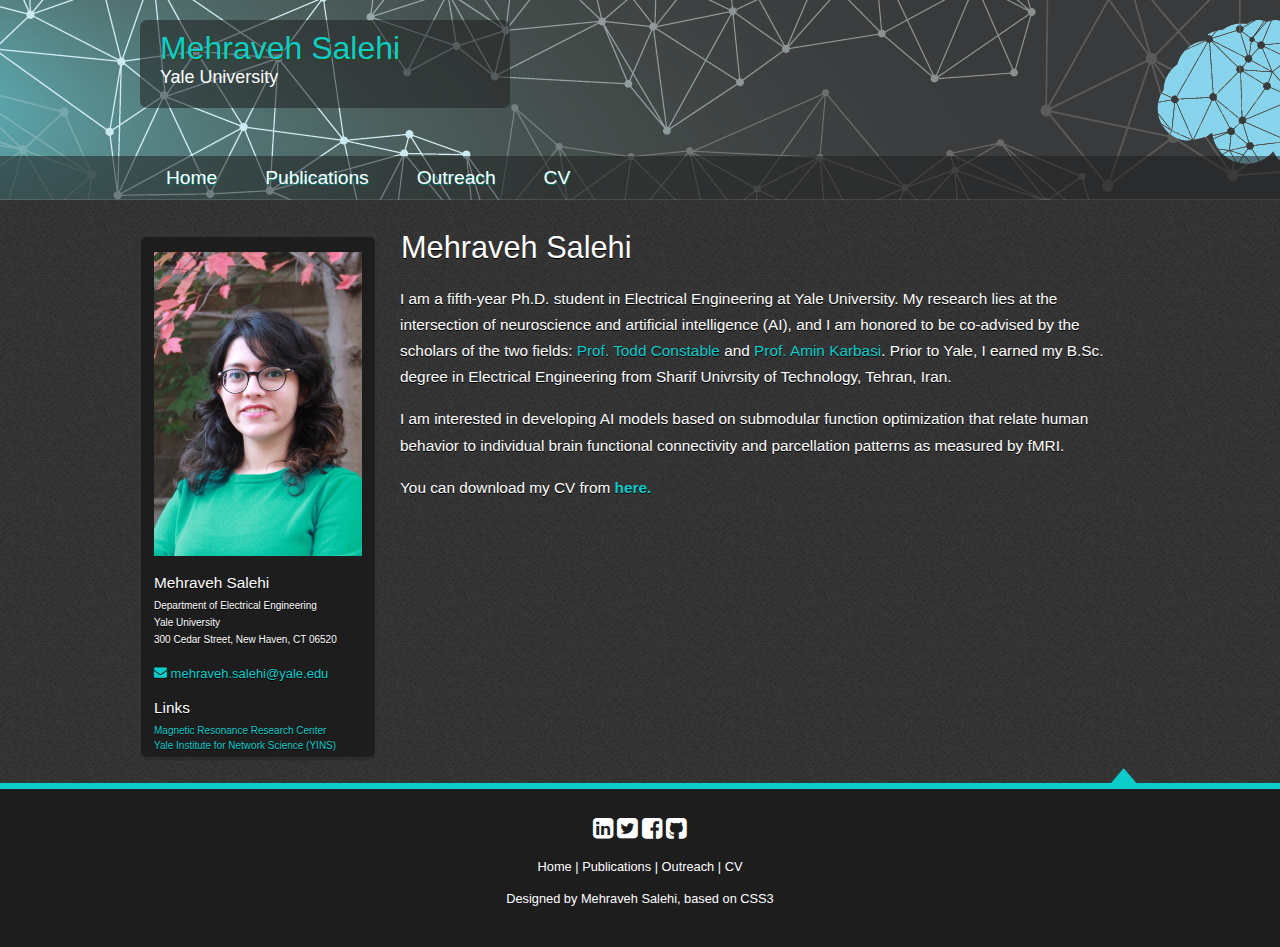
<file: index.html>
<!DOCTYPE HTML>
<html>

<head>
  <title>M. Salehi</title>
  <meta name="viewport" content="width=device-width, initial-scale=1.0">
  <meta name="description" content="Mehraveh Salehi Website" />
  <meta name="keywords" content="Mehraveh Salehi, Yale University" />
  <meta http-equiv="content-type" content="text/html; charset=UTF-8" />
  <link rel="stylesheet" type="text/css" href="css/style.css" />
  <link rel="stylesheet" href="css/icomoon.css">
  <!-- modernizr enables HTML5 elements and feature detects -->
  <script type="text/javascript" src="js/modernizr-1.5.min.js"></script>
</head>

<body>
  <div id="main">
    <header>
      <div id="logo">
        <div id="logo_text">
          <!-- class="logo_colour", allows you to change the colour of the text -->
          <h1><a href="index.html"><span class="logo_colour">Mehraveh Salehi</span></a></h1>
          <h2>Yale University</h2>
        </div>
      </div>
      <nav>
        <div id="menu_container">
          <ul class="sf-menu" id="nav">
          <li><a href="index.html">Home</a></li>
          <li><a href="Publications.html">Publications</a></li>            
          <li><a href="Outreach.html">Outreach</a></li>
          <li><a href="Resume_ms.pdf">CV</a></li>
         </ul>  
        </div>
      </nav>
    </header>
    <div id="site_content">
      <div id="sidebar_container">
        <div class="sidebar">
          <br>
		  <img src="images/Mehraveh.jpg" style="width:104%;">
          <br><br>
		  <h4>Mehraveh Salehi</h4>
      <font size=1.9>
		  <p>Department of Electrical Engineering <br />
        Yale University <br />
        300 Cedar Street, New Haven, CT 06520  <br />
        <!-- Email: <a href="href=mailto:mehraveh.salehi@yale.edu">mehraveh.salehi@yale.edu</a></p>       -->
        <br><font size=2.0><a href="mailto:mehraveh.salehi@yale.edu"><i class="icon-envelope"></i> mehraveh.salehi@yale.edu </a></font> </p>  
      </font>
		  <!-- <p>(+1) 2035358674</p> -->
		  <h4>Links</h4>
      <font size = 1.8><a href="https://medicine.yale.edu/mrrc/" style="color: #0ecccc;">Magnetic Resonance Research Center</a>
		  <br><a href="https://yins.yale.edu/" style="color: #0ecccc;">Yale Institute for Network Science (YINS)</a></font>
		  <br />
        </div>
      </div>
      <div class="content">
        <h1>Mehraveh Salehi</h1>
        <p>I am a fifth-year Ph.D. student in Electrical Engineering at Yale University. My research lies at the intersection of neuroscience and artificial intelligence (AI), and I am honored to be co-advised by the scholars of the two fields: <a href="https://medicine.yale.edu/bbs/people/todd_constable.profile style=" style="color: #0ecccc;">Prof. Todd Constable</a> and <a href="https://seas.yale.edu/faculty-research/faculty-directory/amin-karbasi" style="color: #0ecccc;">Prof. Amin Karbasi</a>.
        Prior to Yale, I earned my B.Sc. degree in Electrical Engineering from Sharif Univrsity of Technology, Tehran, Iran.</p>
        <p>I am interested in developing AI models based on submodular function optimization that relate human behavior to individual brain functional connectivity and parcellation patterns as measured by fMRI.</p>        

		<p>You can download my CV from <strong><a href="Resume_ms.pdf" style="color: #0ecccc;">here.</a></strong></p>
      </div>
    </div>
    <div id="scroll">
      <a title="Scroll to the top" class="top" href="#"><img src="images/top.png" alt="top" /></a>
    </div>
    <footer>
      <p>
      	<!-- <a href="http://twitter.com/Mehravehs"><img src="images/twitter.png" alt="twitter" /></a>&nbsp; -->
      	<!-- <a href="http://www.facebook.com/mehraveh.salehi"><img src="images/facebook.png" alt="facebook" /></a>&nbsp;
      	<a href="http://www.linkedin.com/pub/mehraveh-salehi/5a/297/2a9"><img src="images/linkedin.png" alt="linkedin" /></a>
      	<a href="http://www.linkedin.com/pub/mehraveh-salehi/5a/297/2a9"><img src="images/linkedin.png" alt="linkedin" /></a> -->
      	<a href="http://www.linkedin.com/pub/mehraveh-salehi/5a/297/2a9" class="linkedin"><font size="5"><i class="icon-linkedin-square"></i></font></a>      		
      	<a href="http://twitter.com/Mehravehs" class="twitter"><font size="5"><i class="icon-twitter-square"></i></font></a>      	
      	<a href="http://www.facebook.com/mehraveh.salehi" class="facebook"><font size="5"><i class="icon-facebook-square"></i></font></a>
      	<a href="https://github.com/mehravehs" class="github"><font size="5"><i class="icon-github-square"></i></font></a></p>	      
      <p><a href="index.html">Home</a> | <a href="Publications.html">Publications</a> | <a href="Outreach.html">Outreach</a> | <a href="Resume_ms.pdf">CV</a></p>
      <p>Designed by Mehraveh Salehi, based on CSS3</p>
    </footer>
  </div>
  <!-- javascript at the bottom for fast page loading -->
  <script type="text/javascript" src="js/jquery.js"></script>
  <script type="text/javascript" src="js/jquery.easing-sooper.js"></script>
  <script type="text/javascript" src="js/jquery.sooperfish.js"></script>
  <script type="text/javascript">
    $(document).ready(function() {
      $('ul.sf-menu').sooperfish();
      $('.top').click(function() {$('html, body').animate({scrollTop:0}, 'fast'); return false;});
    });
  </script>
  


<!-- Default Statcounter code for Mehravehsalehi.com
https://mehravehsalehi.com/ -->
<script type="text/javascript">
var sc_project=11947197; 
var sc_invisible=0; 
var sc_security="f61c6915"; 
var scJsHost = "https://";
document.write("<sc"+"ript type='text/javascript' src='" +
scJsHost+
"statcounter.com/counter/counter.js'></"+"script>");
</script>
<noscript><div class="statcounter"><a title="Web Analytics"
href="https://statcounter.com/" target="_blank"><img
class="statcounter"
src="https://c.statcounter.com/11947197/0/f61c6915/0/"
alt="Web Analytics"></a></div></noscript>
<!-- End of Statcounter Code -->

</body>
</html>
</file>
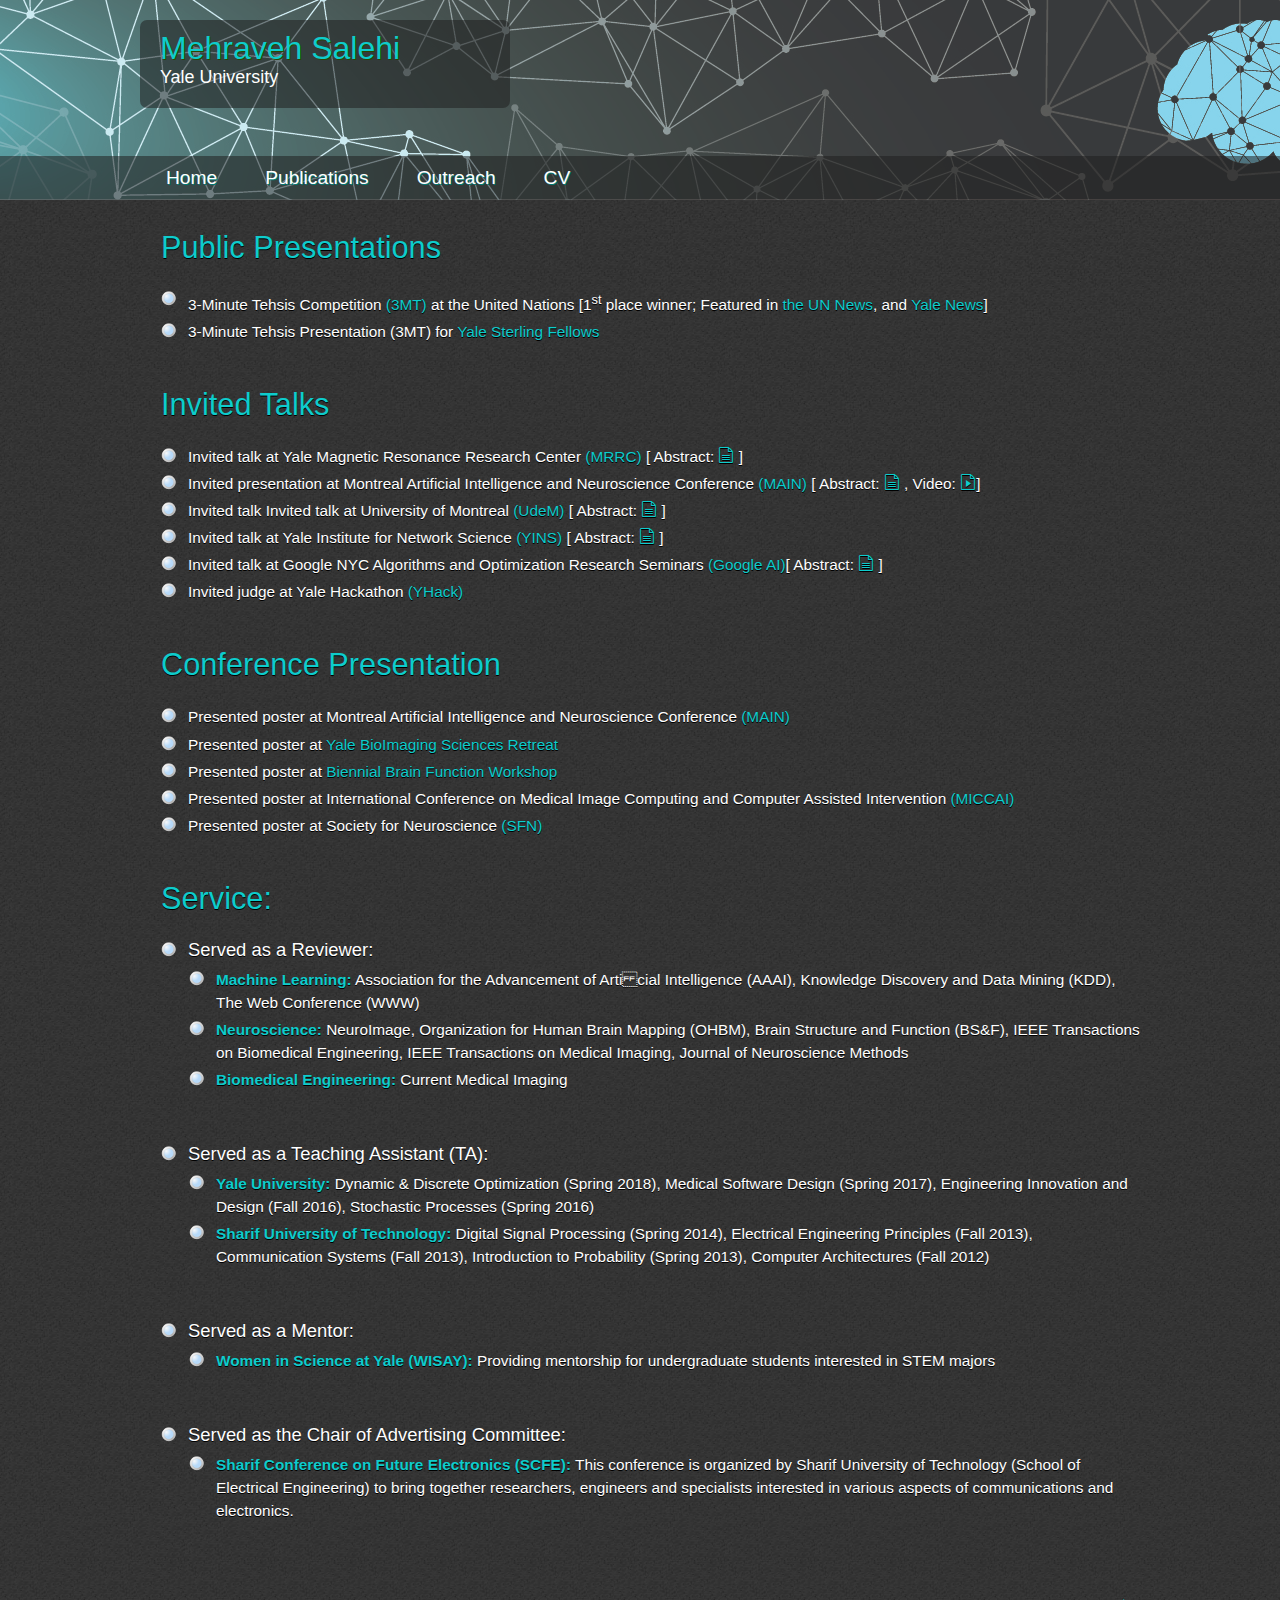
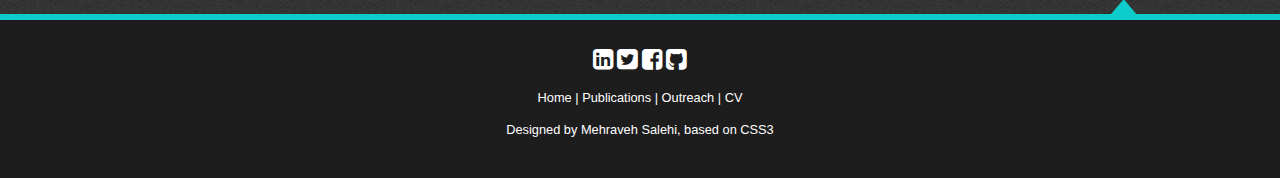
<file: Outreach.html>
<!DOCTYPE HTML>
<html>

<head>
  <title>M. Salehi</title>
  <meta name="viewport" content="width=device-width, initial-scale=1.0">
  <meta name="description" content="Mehraveh Salehi Website" />
  <meta name="keywords" content="Mehraveh Salehi, Yale University" />
  <meta http-equiv="content-type" content="text/html; charset=UTF-8" />
  <link rel="stylesheet" type="text/css" href="css/style.css" />
  <link rel="stylesheet" href="css/icomoon.css">  
  <!-- modernizr enables HTML5 elements and feature detects -->
  <script type="text/javascript" src="js/modernizr-1.5.min.js"></script>
</head>

<body>
  <div id="main">
    <header>
      <div id="logo">
        <div id="logo_text">
          <!-- class="logo_colour", allows you to change the colour of the text -->
          <h1><a href="index.html"><span class="logo_colour">Mehraveh Salehi</span></a></h1>
          <h2>Yale University</h2>
        </div>
      </div>
      <nav>
        <div id="menu_container">
          <ul class="sf-menu" id="nav">    			
          <li><a href="index.html">Home</a></li>
          <li><a href="Publications.html">Publications</a></li>            
          <li><a href="Outreach.html">Outreach</a></li>
          <li><a href="Resume_ms.pdf">CV</a></li>
         </ul>
        </div>
      </nav>
    </header>
    <div id="site_content">
	  <div class="content" style="width:980px;">	         


    <h1><a name"edu">Public Presentations</a></h1>
		<ul>    	        
        <li>3-Minute Tehsis Competition <a href="https://gsas.columbia.edu/student-guide/professional-development/ivy3mt"  style="color: #0ecccc;"> (3MT)</a> at the United Nations [1<sup>st</sup> place winner; Featured in <a href="https://www.un.org/development/desa/dpad/2019/three-minute-phd-dissertation-seminar-at-the-united-nations/" style="color: #0ecccc;"> the UN News</a>, and <a href="https://seas.yale.edu/news-events/news/mehraveh-salehi-wins-first-inter-ivy-3-minute-thesis-competition" style="color: #0ecccc;"> Yale News</a>]
        <li>3-Minute Tehsis Presentation (3MT) for <a href="https://giving.yale.edu/ways-to-give/recognition/sterling-fellows" style="color: #0ecccc;"> Yale Sterling Fellows<a ></li>
        </ul><br>


    <h1><a name"edu">Invited Talks</a></h1>
		<ul>    
        <li>Invited talk at Yale Magnetic Resonance Research Center <a href="https://medicine.yale.edu/mrrc/" style="color: #0ecccc;"> (MRRC)</a> [ Abstract: <a href="https://yins.yale.edu/event/fmri-seminar-series-mehraveh-salehi"><font size="3"><i class="icon-file-text2"></i></font></a> ]</li>
        <li>Invited presentation at Montreal Artificial Intelligence and Neuroscience Conference <a href="http://www.crm.umontreal.ca/2018/MAIN2018/index_e.php" style="color: #0ecccc;"> (MAIN)</a> [ Abstract: <a href="http://www.crm.umontreal.ca/2018/MAIN2018/presentations_e.php"><font size="3"><i class="icon-file-text2"></i></font></a> , Video: <a href="https://youtu.be/Q4lzyWzF71g"><font size="3"><i class="icon-file-play"></i></font></a>]</li>
        <li>Invited talk Invited talk at University of Montreal <a href="http://www.unf-montreal.ca/site/home/" style="color: #0ecccc;"> (UdeM)</a> [ Abstract: <a href="http://www.unf-montreal.ca/site/seminaire-mehraveh-salehi/"><font size="3"><i class="icon-file-text2"></i></font></a> ]</li>
        <li> Invited talk at Yale Institute for Network Science <a href="https://yins.yale.edu/" style="color: #0ecccc;"> (YINS)</a> [ Abstract: <a href="https://yins.yale.edu/event/yins-summer-seminar-mehraveh-salehi"><font size="3"><i class="icon-file-text2"></i></font></a> ]</li>
        <li> Invited talk at Google NYC Algorithms and Optimization Research Seminars <a href="https://ai.google/research/teams/algorithms-optimization/" style="color: #0ecccc;"> (Google AI)</a>[ Abstract: <a href="https://sites.google.com/site/nycresearchseminar/"><font size="3"><i class="icon-file-text2"></i></font></a> ]</li>
        <li> Invited judge at Yale Hackathon <a href="https://yins.yale.edu/" style="color: #0ecccc;"> (YHack)</a></li>    
        </ul><br>


        <h1><a name"edu">Conference Presentation</a></h1>
		<ul>    
		<li>Presented poster at Montreal Artificial Intelligence and Neuroscience Conference <a href="http://www.crm.umontreal.ca/2018/MAIN2018/index_e.php" style="color: #0ecccc;"> (MAIN)</a></li>
        <li> Presented poster at <a href="https://medicine.yale.edu/bioimaging/" style="color: #0ecccc;">Yale BioImaging Sciences Retreat</a></li>
        <li> Presented poster at <a href="https://medicine.yale.edu/mrrc/home/seminars/workshop/" style="color: #0ecccc;">Biennial Brain Function Workshop</a></li>
        <li>Presented poster at International Conference on Medical Image Computing and Computer Assisted Intervention <a href="https://www.miccai2017.org/" style="color: #0ecccc;"> (MICCAI)</a></li>
        <li>Presented poster at Society for Neuroscience <a href="https://www.sfn.org/am2016" style="color: #0ecccc;"> (SFN)</a></li>
        </ul><br>
    
        <h1><a name"edu">Service:</a></h1>        
		<ul>
		<li> <h4>Served as a Reviewer:</h4>
		<ul>
			<li><a style="color: #0ecccc;"><b>Machine Learning:</b></a> Association for the Advancement of Articial Intelligence (AAAI), Knowledge Discovery and Data Mining (KDD), The Web Conference (WWW)</li>
        	<li>  <a style="color: #0ecccc;"><b>Neuroscience:</b></a> NeuroImage, Organization for Human Brain Mapping (OHBM), Brain Structure and Function (BS&F), IEEE Transactions on Biomedical Engineering, IEEE Transactions on Medical Imaging, Journal of Neuroscience Methods </li>
        	<li>  <a style="color: #0ecccc;"><b>Biomedical Engineering:</b></a> Current Medical Imaging</li>
    	</ul>   
        </ul>
        <ul>
        <li><h4>Served as a Teaching Assistant (TA):</h4>
		<ul>
			<li><a style="color: #0ecccc;"><b>Yale University:</b></a> Dynamic & Discrete Optimization (Spring 2018), Medical Software Design (Spring 2017), Engineering Innovation and Design (Fall 2016), Stochastic Processes (Spring 2016)</li>
        	<li>  <a style="color: #0ecccc;"><b>Sharif University of Technology:</b></a> Digital Signal Processing (Spring 2014), Electrical Engineering Principles (Fall 2013), Communication Systems (Fall 2013), Introduction to Probability (Spring 2013), Computer Architectures (Fall 2012) </li>
    	</ul>   
        </ul>
        <ul>
        <li><h4>Served as a Mentor:</h4>
		<ul>
			<li><a href="https://wisay.sites.yale.edu/" style="color: #0ecccc;"><b>Women in Science at Yale (WISAY):</b></a> Providing mentorship for undergraduate students interested in STEM majors</li>
    	</ul>   
	    </ul>
	    <ul>
        <li><h4>Served as the Chair of Advertising Committee:</h4>
		<ul>
			<li><a style="color: #0ecccc;"><b>Sharif Conference on Future Electronics (SCFE):</b></a> This conference is organized by Sharif University of Technology (School of Electrical Engineering) to bring together researchers, engineers and specialists interested in various aspects of communications and electronics.</li>
    	</ul>   
	    </ul>
     
    </div>
    </div>
    <div id="scroll">
      <a title="Scroll to the top" class="top" href="#"><img src="images/top.png" alt="top" /></a>
    </div>
    <footer>
      <p>
      	<!-- <a href="http://twitter.com/Mehravehs"><img src="images/twitter.png" alt="twitter" /></a>&nbsp; -->
      	<!-- <a href="http://www.facebook.com/mehraveh.salehi"><img src="images/facebook.png" alt="facebook" /></a>&nbsp;
      	<a href="http://www.linkedin.com/pub/mehraveh-salehi/5a/297/2a9"><img src="images/linkedin.png" alt="linkedin" /></a>
      	<a href="http://www.linkedin.com/pub/mehraveh-salehi/5a/297/2a9"><img src="images/linkedin.png" alt="linkedin" /></a> -->
      	<a href="http://www.linkedin.com/pub/mehraveh-salehi/5a/297/2a9" class="linkedin"><font size="5"><i class="icon-linkedin-square"></i></font></a>      		
      	<a href="http://twitter.com/Mehravehs" class="twitter"><font size="5"><i class="icon-twitter-square"></i></font></a>      	
      	<a href="http://www.facebook.com/mehraveh.salehi" class="facebook"><font size="5"><i class="icon-facebook-square"></i></font></a>
      	<a href="https://github.com/mehravehs" class="github"><font size="5"><i class="icon-github-square"></i></font></a></p>	      
      <p><a href="index.html">Home</a> | <a href="Publications.html">Publications</a> | <a href="Outreach.html">Outreach</a> | <a href="Resume_ms.pdf">CV</a></p>
      <p>Designed by Mehraveh Salehi, based on CSS3</p>
    </footer>
  </div>
  <!-- javascript at the bottom for fast page loading -->
  <script type="text/javascript" src="js/jquery.js"></script>
  <script type="text/javascript" src="js/jquery.easing-sooper.js"></script>
  <script type="text/javascript" src="js/jquery.sooperfish.js"></script>
  <script type="text/javascript">
    $(document).ready(function() {
      $('ul.sf-menu').sooperfish();
      $('.top').click(function() {$('html, body').animate({scrollTop:0}, 'fast'); return false;});
    });
  </script>

<!-- Default Statcounter code for Mehravehsalehi.com
https://mehravehsalehi.com/ -->
<script type="text/javascript">
var sc_project=11947197; 
var sc_invisible=0; 
var sc_security="f61c6915"; 
var scJsHost = "https://";
document.write("<sc"+"ript type='text/javascript' src='" +
scJsHost+
"statcounter.com/counter/counter.js'></"+"script>");
</script>
<noscript><div class="statcounter"><a title="Web Analytics"
href="https://statcounter.com/" target="_blank"><img
class="statcounter"
src="https://c.statcounter.com/11947197/0/f61c6915/0/"
alt="Web Analytics"></a></div></noscript>
<!-- End of Statcounter Code -->

</body>
</html>
</file>
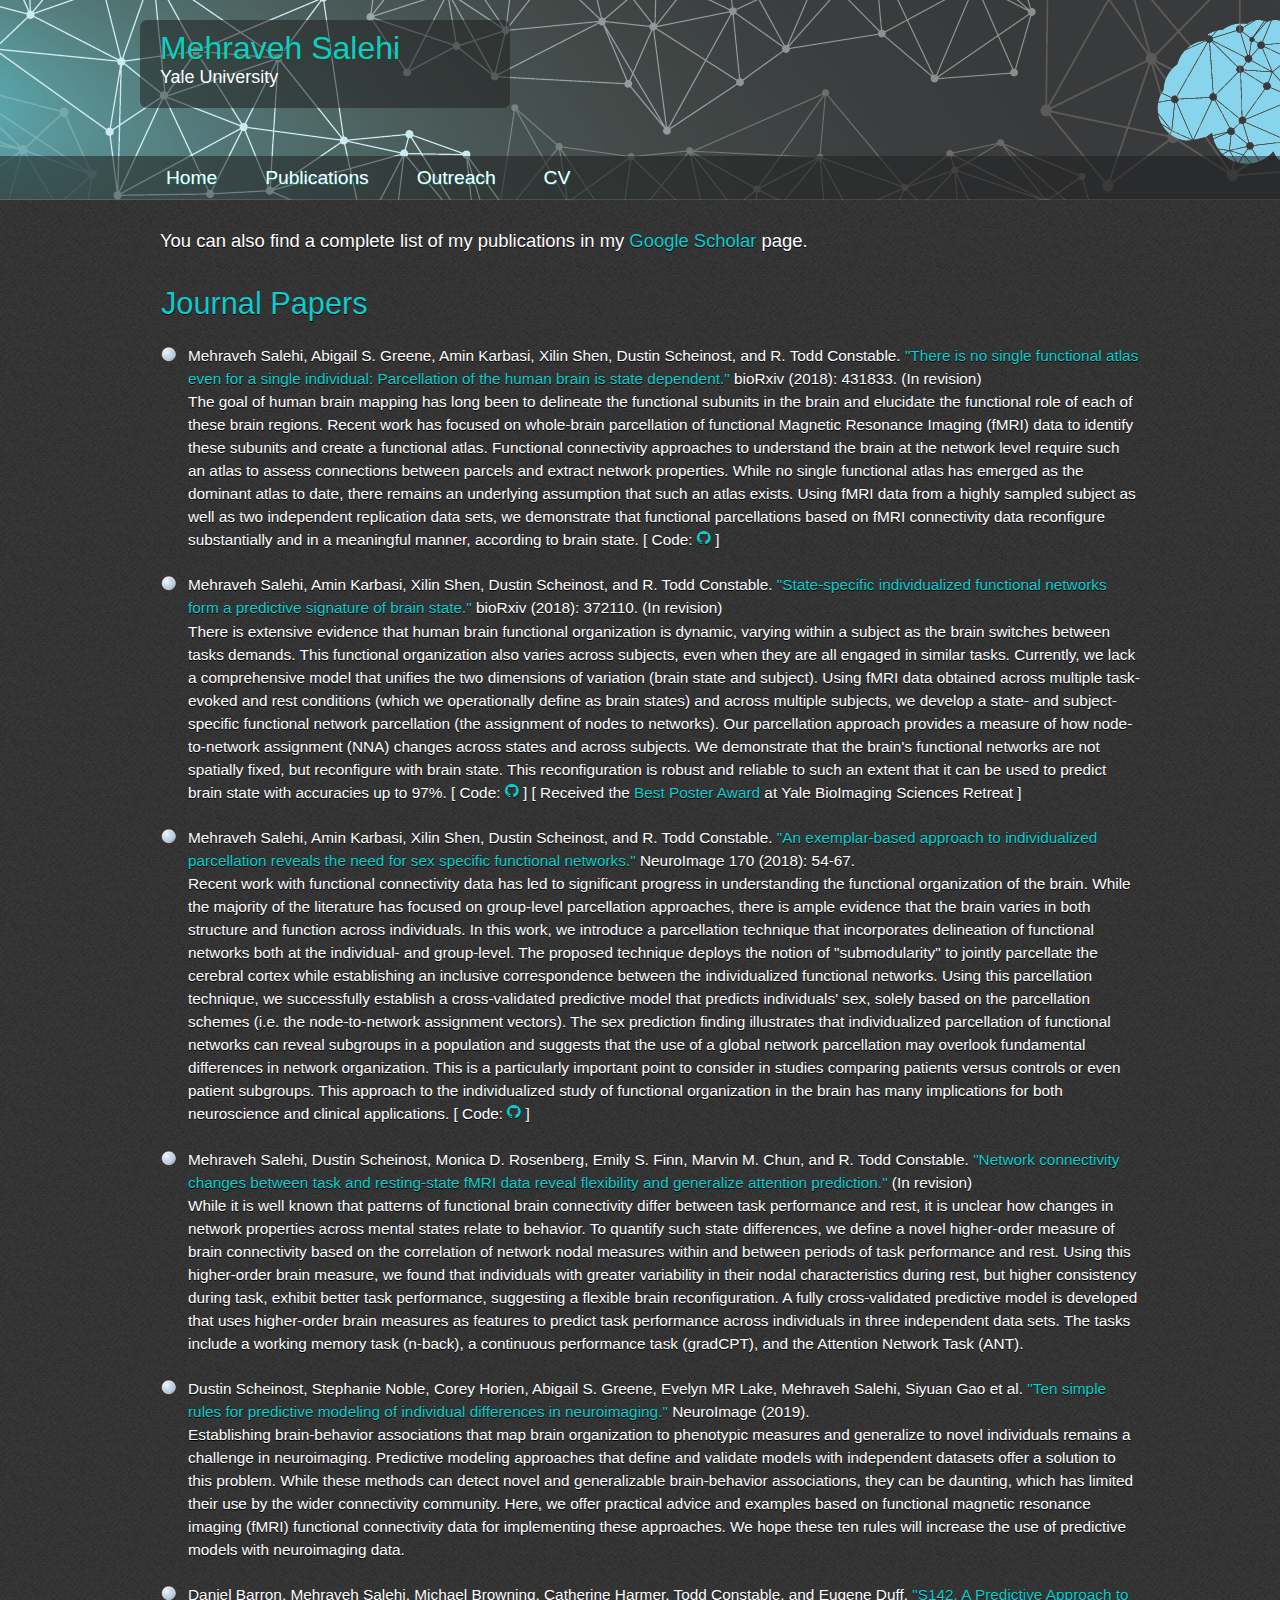
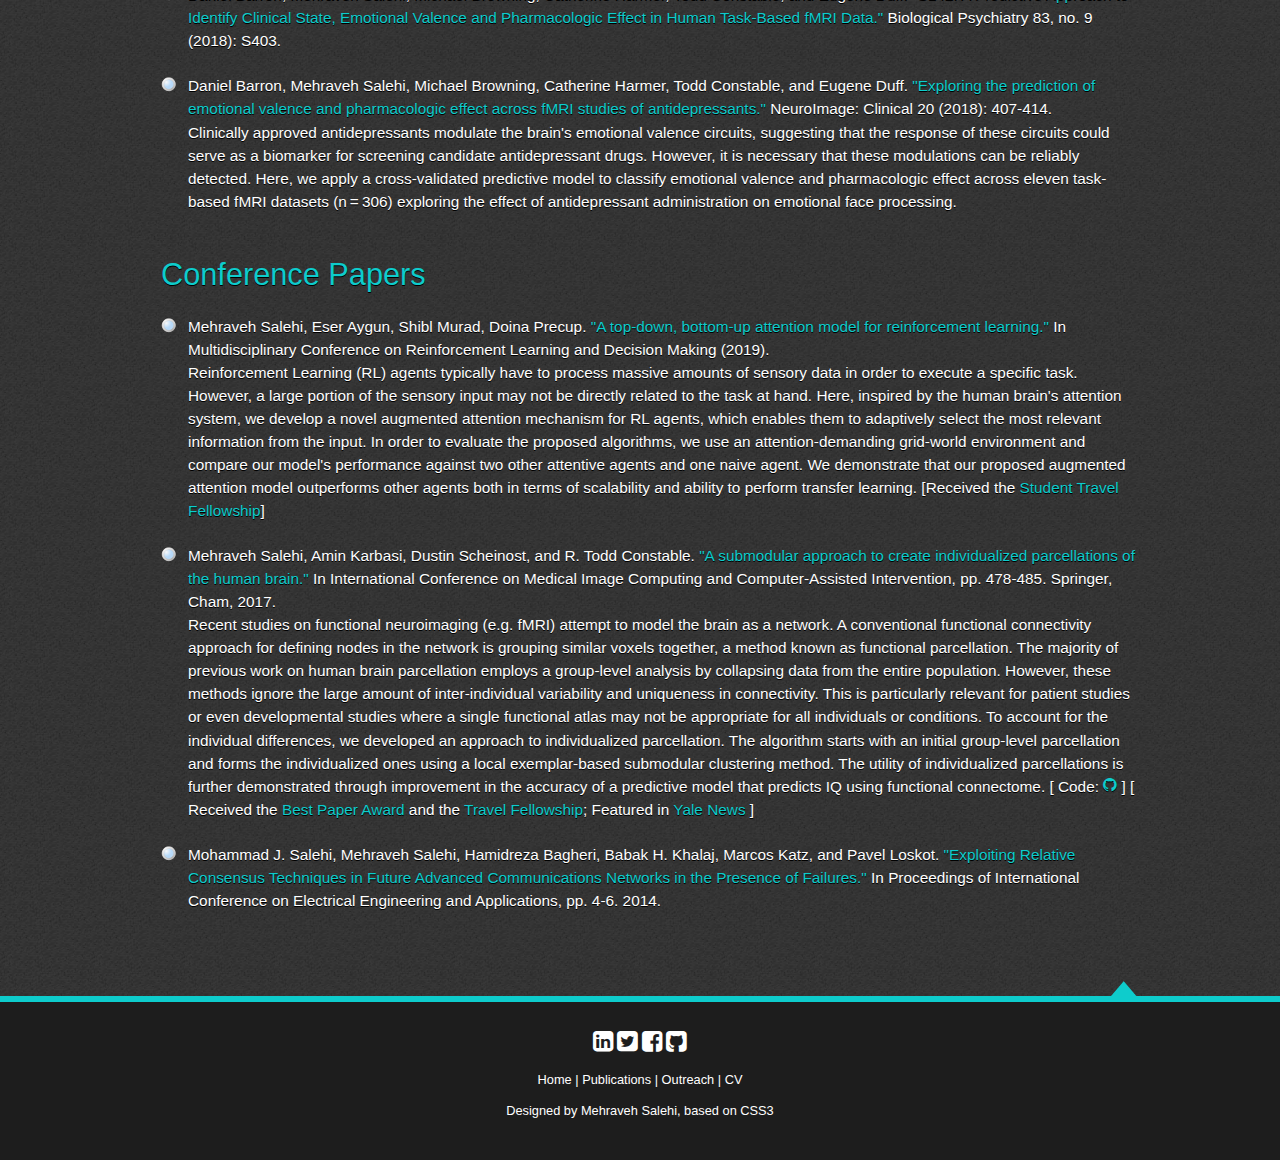
<file: Publications.html>
<!DOCTYPE HTML>
<html>

<head>
  <title>M. Salehi</title>
  <meta name="viewport" content="width=device-width, initial-scale=1.0">
  <meta name="description" content="Mehraveh Salehi Website" />
  <meta name="keywords" content="Mehraveh Salehi, Yale University" />
  <meta http-equiv="content-type" content="text/html; charset=UTF-8" />
  <link rel="stylesheet" type="text/css" href="css/style.css" />
  <link rel="stylesheet" href="css/icomoon.css">  
  <!-- modernizr enables HTML5 elements and feature detects -->
  <script type="text/javascript" src="js/modernizr-1.5.min.js"></script>
</head>

<body>
  <div id="main">
    <header>
      <div id="logo">
        <div id="logo_text">
          <!-- class="logo_colour", allows you to change the colour of the text -->
          <h1><a href="index.html"><span class="logo_colour">Mehraveh Salehi</span></a></h1>
          <h2>Yale University</h2>
        </div>
      </div>
      <nav>
        <div id="menu_container">
          <ul class="sf-menu" id="nav">
			<li><a href="index.html">Home</a></li>
            <li class="selected"><a href="Publications.html">Publications</a></li>            
            <li><a href="Outreach.html">Outreach</a></li>
            <li><a href="Resume_ms.pdf">CV</a></li>
           </ul>
        </div>
      </nav>
    </header>
    <div id="site_content">
      <div class="content" style="width:980px;">
      <h4>You can also find a complete list of my publications in my <a href="https://scholar.google.com/citations?user=gZfVb3cAAAAJ&hl=en" style="color: #0ecccc;"> Google Scholar</a> page.</h4>      
      </div>      
	<div class="content" style="width:980px;">
  		<h1><a name="Journal Papers">Journal Papers</a></h1>		
		<ul>
		  <li>Mehraveh Salehi, Abigail S. Greene, Amin Karbasi, Xilin Shen, Dustin Scheinost, and R. Todd Constable. <a href="https://www.biorxiv.org/content/10.1101/431833v2" style="color: #0ecccc;">"There is no single functional atlas even for a single individual: Parcellation of the human brain is state dependent."</a> bioRxiv (2018): 431833. (In revision)
		  <br />
		 The goal of human brain mapping has long been to delineate the functional subunits in the brain and elucidate the functional role of each of these brain regions. Recent work has focused on whole-brain parcellation of functional Magnetic Resonance Imaging (fMRI) data to identify these subunits and create a functional atlas. Functional connectivity approaches to understand the brain at the network level require such an atlas to assess connections between parcels and extract network properties. While no single functional atlas has emerged as the dominant atlas to date, there remains an underlying assumption that such an atlas exists. Using fMRI data from a highly sampled subject as well as two independent replication data sets, we demonstrate that functional parcellations based on fMRI connectivity data reconfigure substantially and in a meaningful manner, according to brain state. [ Code: 		
	      <a href="https://github.com/YaleMRRC/Node-Parcellation" class="github"><font size="3"><i class="icon-github"></i></font></a> ]
		  </li><br />
		  <li>Mehraveh Salehi, Amin Karbasi, Xilin Shen, Dustin Scheinost, and R. Todd Constable. <a href="https://www.biorxiv.org/node/112821.article-metrics" style="color: #0ecccc;">"State-specific individualized functional networks form a predictive signature of brain state."</a> bioRxiv (2018): 372110. (In revision)
		  <br />
		  There is extensive evidence that human brain functional organization is dynamic, varying within a subject as the brain switches between tasks demands. This functional organization also varies across subjects, even when they are all engaged in similar tasks. Currently, we lack a comprehensive model that unifies the two dimensions of variation (brain state and subject). Using fMRI data obtained across multiple task-evoked and rest conditions (which we operationally define as brain states) and across multiple subjects, we develop a state- and subject-specific functional network parcellation (the assignment of nodes to networks). Our parcellation approach provides a measure of how node-to-network assignment (NNA) changes across states and across subjects. We demonstrate that the brain's functional networks are not spatially fixed, but reconfigure with brain state. This reconfiguration is robust and reliable to such an extent that it can be used to predict brain state with accuracies up to 97%. [ Code: 		
	      <a href="https://github.com/YaleMRRC/Network-Parcellation-Tasks" class="github"><font size="3"><i class="icon-github"></i></font></a> ]
	      [ Received the <a href="https://medicine.yale.edu/bioimaging/" style="color: #0ecccc;">Best Poster Award</a> at Yale BioImaging Sciences Retreat ]
		  </li><br />  		  
		  <li>Mehraveh Salehi, Amin Karbasi, Xilin Shen, Dustin Scheinost, and R. Todd Constable. <a href="https://www.sciencedirect.com/science/article/pii/S1053811917307139" style="color: #0ecccc;">"An exemplar-based approach to individualized parcellation reveals the need for sex specific functional networks."</a> NeuroImage 170 (2018): 54-67.
		  <br />
		  Recent work with functional connectivity data has led to significant progress in understanding the functional organization of the brain. While the majority of the literature has focused on group-level parcellation approaches, there is ample evidence that the brain varies in both structure and function across individuals. In this work, we introduce a parcellation technique that incorporates delineation of functional networks both at the individual- and group-level. The proposed technique deploys the notion of "submodularity" to jointly parcellate the cerebral cortex while establishing an inclusive correspondence between the individualized functional networks. Using this parcellation technique, we successfully establish a cross-validated predictive model that predicts individuals' sex, solely based on the parcellation schemes (i.e. the node-to-network assignment vectors). The sex prediction finding illustrates that individualized parcellation of functional networks can reveal subgroups in a population and suggests that the use of a global network parcellation may overlook fundamental differences in network organization. This is a particularly important point to consider in studies comparing patients versus controls or even patient subgroups. This approach to the individualized study of functional organization in the brain has many implications for both neuroscience and clinical applications. [ Code: 		
	      <a href="https://github.com/YaleMRRC/Network-Parcellation-Rest" class="github"><font size="3"><i class="icon-github"></i></font></a> ]
		  </li><br />
      <li>Mehraveh Salehi, Dustin Scheinost, Monica D. Rosenberg, Emily S. Finn, Marvin M. Chun, and R. Todd Constable. <a href="" style="color: #0ecccc;">"Network connectivity changes between task and resting-state fMRI data reveal flexibility and generalize attention prediction."</a> (In revision)
      <br/>
      While it is well known that patterns of functional brain connectivity differ between task performance and rest, it is unclear how changes in network properties across mental states relate to behavior. To quantify such state differences, we define a novel higher-order measure of brain connectivity based on the correlation of network nodal measures within and between periods of task performance and rest. Using this higher-order brain measure, we found that individuals with greater variability in their nodal characteristics during rest, but higher consistency during task, exhibit better task performance, suggesting a flexible brain reconfiguration. A fully cross-validated predictive model is developed that uses higher-order brain measures as features to predict task performance across individuals in three independent data sets. The tasks include a working memory task (n-back), a continuous performance task (gradCPT), and the Attention Network Task (ANT).
      </li><br />
		  <li>Dustin Scheinost, Stephanie Noble, Corey Horien, Abigail S. Greene, Evelyn MR Lake, Mehraveh Salehi, Siyuan Gao et al. <a href="https://www.sciencedirect.com/science/article/pii/S1053811919301533" style="color: #0ecccc;">"Ten simple rules for predictive modeling of individual differences in neuroimaging."</a> NeuroImage (2019).
		  <br/>
      Establishing brain-behavior associations that map brain organization to phenotypic measures and generalize to novel individuals remains a challenge in neuroimaging. Predictive modeling approaches that define and validate models with independent datasets offer a solution to this problem. While these methods can detect novel and generalizable brain-behavior associations, they can be daunting, which has limited their use by the wider connectivity community. Here, we offer practical advice and examples based on functional magnetic resonance imaging (fMRI) functional connectivity data for implementing these approaches. We hope these ten rules will increase the use of predictive models with neuroimaging data.
		  </li><br />

		  <li>Daniel Barron, Mehraveh Salehi, Michael Browning, Catherine Harmer, Todd Constable, and Eugene Duff. <a href="https://www.sciencedirect.com/science/article/pii/S0006322318311363" style="color: #0ecccc;">"S142. A Predictive Approach to Identify Clinical State, Emotional Valence and Pharmacologic Effect in Human Task-Based fMRI Data."</a> Biological Psychiatry 83, no. 9 (2018): S403.
		  </li><br />
		  <li>Daniel Barron, Mehraveh Salehi, Michael Browning, Catherine Harmer, Todd Constable, and Eugene Duff. <a href="https://www.sciencedirect.com/science/article/pii/S2213158218302572" style="color: #0ecccc;">"Exploring the prediction of emotional valence and pharmacologic effect across fMRI studies of antidepressants."</a> NeuroImage: Clinical 20 (2018): 407-414.
		  <br />
		  Clinically approved antidepressants modulate the brain's emotional valence circuits, suggesting that the response of these circuits could serve as a biomarker for screening candidate antidepressant drugs. However, it is necessary that these modulations can be reliably detected. Here, we apply a cross-validated predictive model to classify emotional valence and pharmacologic effect across eleven task-based fMRI datasets (n = 306) exploring the effect of antidepressant administration on emotional face processing.
		  </li><br />
        </ul>

		<h1><a name="Conference Papers">Conference Papers</a></h1>
		<ul>
      <li>Mehraveh Salehi, Eser Aygun, Shibl Murad, Doina Precup. <a href="" style="color: #0ecccc;">"A top-down, bottom-up attention model for reinforcement learning."</a> In Multidisciplinary Conference on Reinforcement Learning and Decision Making (2019).
      <br />
      Reinforcement Learning (RL) agents typically have to process massive amounts of sensory data in order to execute a specific task. However, a large portion of the sensory input may not be directly related to the task at hand. Here, inspired by the human brain's attention system, we develop a novel augmented attention mechanism for RL agents, which enables them to adaptively select the most relevant information from the input. In order to evaluate the proposed algorithms, we use an attention-demanding grid-world environment and compare our model's performance against two other attentive agents and one naive agent. We demonstrate that our proposed augmented attention model outperforms other agents both in terms of scalability and ability to perform transfer learning. [Received the <a href="http://rldm.org/student-travel-fellowships/" style="color: #0ecccc;">Student Travel Fellowship</a>]
      </li><br/>
		  <li>Mehraveh Salehi, Amin Karbasi, Dustin Scheinost, and R. Todd Constable. <a href="https://link.springer.com/chapter/10.1007/978-3-319-66182-7_55" style="color: #0ecccc;">"A submodular approach to create individualized parcellations of the human brain."</a> In International Conference on Medical Image Computing and Computer-Assisted Intervention, pp. 478-485. Springer, Cham, 2017.
		  <br />
		  Recent studies on functional neuroimaging (e.g. fMRI) attempt to model the brain as a network. A conventional functional connectivity approach for defining nodes in the network is grouping similar voxels together, a method known as functional parcellation. The majority of previous work on human brain parcellation employs a group-level analysis by collapsing data from the entire population. However, these methods ignore the large amount of inter-individual variability and uniqueness in connectivity. This is particularly relevant for patient studies or even developmental studies where a single functional atlas may not be appropriate for all individuals or conditions. To account for the individual differences, we developed an approach to individualized parcellation. The algorithm starts with an initial group-level parcellation and forms the individualized ones using a local exemplar-based submodular clustering method. The utility of individualized parcellations is further demonstrated through improvement in the accuracy of a predictive model that predicts IQ using functional connectome. [ Code: 	
	      <a href="https://github.com/YaleMRRC/Node-Parcellation" class="github"><font size="3"><i class="icon-github"></i></font></a> ] [ Received the <a href="https://www.miccai2017.org/awards-and-prizes" style="color: #0ecccc;">Best Paper Award</a> and the <a href="https://www.miccai2017.org/awards-and-prizes" style="color: #0ecccc;">Travel Fellowship</a>; Featured in <a href="https://seas.yale.edu/news-events/news/understanding-ourselves-through-neuroimaging-and-algorithms" style="color: #0ecccc;">Yale News</a> ]
		  </li><br />		   
		  <li>Mohammad J. Salehi, Mehraveh Salehi, Hamidreza Bagheri, Babak H. Khalaj, Marcos Katz, and Pavel Loskot. <a href="https://www.researchgate.net/profile/Mehraveh_Salehi/publication/268631476_Exploiting_Relative_Consensus_Techniques_in_Future_Advanced_Communication_Networks_in_the_Presence_of_Failures/links/59c01d2baca272aff2e206ac/Exploiting-Relative-Consensus-Techniques-in-Future-Advanced-Communication-Networks-in-the-Presence-of-Failures.pdf" style="color: #0ecccc;">"Exploiting Relative Consensus Techniques in Future Advanced Communications Networks in the Presence of Failures."</a> In Proceedings of International Conference on Electrical Engineering and Applications, pp. 4-6. 2014.	  	      
		  </li><br />
        </ul>		  						
</div>
</div>
    <div id="scroll">
      <a title="Scroll to the top" class="top" href="#"><img src="images/top.png" alt="top" /></a>
    </div>
    <footer>
      <p>
        <!-- <a href="http://twitter.com/Mehravehs"><img src="images/twitter.png" alt="twitter" /></a>&nbsp; -->
        <!-- <a href="http://www.facebook.com/mehraveh.salehi"><img src="images/facebook.png" alt="facebook" /></a>&nbsp;
        <a href="http://www.linkedin.com/pub/mehraveh-salehi/5a/297/2a9"><img src="images/linkedin.png" alt="linkedin" /></a>
        <a href="http://www.linkedin.com/pub/mehraveh-salehi/5a/297/2a9"><img src="images/linkedin.png" alt="linkedin" /></a> -->
        <a href="http://www.linkedin.com/pub/mehraveh-salehi/5a/297/2a9" class="linkedin"><font size="5"><i class="icon-linkedin-square"></i></font></a>          
        <a href="http://twitter.com/Mehravehs" class="twitter"><font size="5"><i class="icon-twitter-square"></i></font></a>        
        <a href="http://www.facebook.com/mehraveh.salehi" class="facebook"><font size="5"><i class="icon-facebook-square"></i></font></a>
        <a href="https://github.com/mehravehs" class="github"><font size="5"><i class="icon-github-square"></i></font></a></p>        
      <p><a href="index.html">Home</a> | <a href="Publications.html">Publications</a> | <a href="Outreach.html">Outreach</a> | <a href="Resume_ms.pdf">CV</a></p>
      <p>Designed by Mehraveh Salehi, based on CSS3</p>
    </footer>
  </div>
  <!-- javascript at the bottom for fast page loading -->
  <script type="text/javascript" src="js/jquery.js"></script>
  <script type="text/javascript" src="js/jquery.easing-sooper.js"></script>
  <script type="text/javascript" src="js/jquery.sooperfish.js"></script>
  <script type="text/javascript">
    $(document).ready(function() {
      $('ul.sf-menu').sooperfish();
      $('.top').click(function() {$('html, body').animate({scrollTop:0}, 'fast'); return false;});
    });
  </script>


<!-- Default Statcounter code for Mehravehsalehi.com
https://mehravehsalehi.com/ -->
<script type="text/javascript">
var sc_project=11947197; 
var sc_invisible=0; 
var sc_security="f61c6915"; 
var scJsHost = "https://";
document.write("<sc"+"ript type='text/javascript' src='" +
scJsHost+
"statcounter.com/counter/counter.js'></"+"script>");
</script>
<noscript><div class="statcounter"><a title="Web Analytics"
href="https://statcounter.com/" target="_blank"><img
class="statcounter"
src="https://c.statcounter.com/11947197/0/f61c6915/0/"
alt="Web Analytics"></a></div></noscript>
<!-- End of Statcounter Code -->
</body>
</html>
</file>
<file: css/style.css>
/* General styles
 **************************************************/
@font-face {
	font-family: 'Lato';
	font-style: normal;
	font-weight: 300;
	src: local('Lato Light'), local('Lato-Light'), url(https://themes.googleusercontent.com/static/fonts/lato/v6/KT3KS9Aol4WfR6Vas8kNcg.woff) format('woff');
}

@font-face {
	font-family: 'Lato';
	font-style: normal;
	font-weight: 400;
	src: local('Lato Regular'), local('Lato-Regular'), url(https://themes.googleusercontent.com/static/fonts/lato/v6/9k-RPmcnxYEPm8CNFsH2gg.woff) format('woff');
}

@font-face {
	font-family: 'Lato';
	font-style: normal;
	font-weight: 900;
	src: local('Lato Black'), local('Lato-Black'), url(https://themes.googleusercontent.com/static/fonts/lato/v6/BVtM30trf7q_jfqYeHfjtA.woff) format('woff');
}

@font-face {
	font-family: 'Lato';
	font-style: italic;
	font-weight: 400;
	src: local('Lato Italic'), local('Lato-Italic'), url(https://themes.googleusercontent.com/static/fonts/lato/v6/oUan5VrEkpzIazlUe5ieaA.woff) format('woff');
}

html { 
  height: 100%;
}

* { 
  margin: 0;
  padding: 0;
}

/* tell the browser to render HTML 5 elements as block */
article, aside, figure, footer, header, hgroup, nav, section { 
  display:block;
}

body { 
  font: normal .80em 'Lato', arial, sans-serif;
  background: #F9F9F9;
  color: #FFF;
}

p { 
  padding: 0 0 16px 0;
  line-height: 1.7em;
}

img { 
  border: 0;
}

h1, h2, h3, h4, h5, h6 { 
  color: #FFF;
  letter-spacing: 0em;
  padding: 0 0 5px 0;
}

h1, h2, h3 { 
  font: normal 140% 'Lato', arial;
  margin: 0 0 15px 0;
  padding: 15px 0 5px 0;
}

h2 { 
  font-size: 160%;
  padding: 9px 0 5px 0;
}

h3 { 
  font-size: 140%;
  padding: 5px 0 0 0;
}

h4, h6 { 
  padding: 0 0 5px 0;
  font: normal 120% 'Lato', arial, sans-serif;
}

h5, h6 { 
  font: italic 100% 'Lato', arial;
  padding: 0 0 15px 0;
}

h6 { 
  font: normal 100% 'Lato', arial;
}

a, a:hover { 
  outline: none;
  text-decoration: none;
  color: #0ecccc;
}

a:hover { 
  text-decoration: underline;
}

blockquote { 
  margin: 20px 0; 
  padding: 10px 20px 0 20px;
  border: 1px solid #E5E5DB;
  background: #FFF;
}

ul { 
  margin: 2px 0 22px 17px;
}

ul li { 
  list-style-type: circle;
  margin: 0 0 6px 0; 
  padding: 0 0 4px 5px;
  line-height: 1.5em;
}

ol { 
  margin: 8px 0 22px 20px;
}

ol li { 
  margin: 0 0 11px 0;
}

.left { 
  float: left;
  width: auto;
  margin-right: 10px;
}

.right { 
  float: right; 
  width: auto;
  margin-left: 10px;
}

.center { 
  display: block;
  text-align: center;
  margin: 20px auto;
}

#main, #container, #logo, #site_content, footer { 
  margin-left: auto; 
  margin-right: auto;
}

#main {
  background: #EEEEEE url(../images/dark.png);
}


header { 
  background: #444 url(../images/logo.jpg) no-repeat;
  height: 200px;
}

#logo { 
  width: 1000px;
  height: 180px;
  background: transparent;
  color: #888;
  padding: 20px 0 0 0;  
}

#logo #logo_text { 
  width: 330px;
  border-radius: 7px;
  -moz-border-radius: 7px;
  -webkit-border: 7px;
  background: transparent url(../images/menubar.png);
  left: 0;
  padding: 10px 20px 20px 20px;
}

#logo h1, #logo h2 { 
  font: normal 250% 'Lato', arial, sans-serif;
  border-bottom: 0;
  text-transform: none;
  margin: 0;
}

#logo_text h1, #logo_text h1 a, #logo_text h1 a:hover { 
  padding: 0;
  color: #FFF;
  text-decoration: none;
}

#logo_text h1 a .logo_colour { 
  color: #0ecccc;
  text-shadow: 1px 1px #294701;
}

#logo_text a:hover .logo_colour { 
  color: #FFF;
}

#logo_text h2 { 
  font-size: 140%;
  padding: 0 0 0 0;
  color: #FFF;
}

nav { 
  height: 44px;
  margin: -44px auto 0 auto;
  color: #fef4e9;
  background: transparent url(../images/menubar.png);
} 

#menu_container { 
  width: 1000px;
  margin: 0 auto 0 auto;
}

#site_content { 
  width: 1000px;
  overflow: hidden;
  margin: 0px auto 0 auto;
  padding: 15px 0 25px 0;
  text-shadow: 0 1px #000;} 

#sidebar_container { 
  float: left;
  width: 234px;
  margin-top: 20px;
  background: #1D1D1D; /* Show a solid color for older browsers */
  -webkit-box-shadow: rgba(0, 0, 0, 0.2) 0px 2px 2px;
  -moz-box-shadow: rgba(0, 0, 0, 0.2) 0px 2px 2px;
  box-shadow: rgba(0, 0, 0, 0.2) 0px 2px 2px;
  border: 1px solid #323232;
  border-radius: 7px 7px 7px 7px;
  -moz-border-radius: 7px 7px 7px 7px;
  -webkit-border: 7px 7px 7px 7px;  
}

.sidebar { 
  width: 200px;
  margin: 0 0 0px 0;
  padding: 0 15px 5px 13px;}
  
.sidebar h3, .content h1 { 
  padding: 0 15px 20px 0;
  font: 200% 'Lato', arial, sans-serif;
  text-shadow:  #000 0 1px;
  margin: 0 1px;
}

.sidebar h3 { 
  padding: 4px 15px 9px 0;
  font: 200% 'Lato', arial, sans-serif;
}

.sidebar ul { 
  margin: 0 0 15px 0;
} 

.sidebar li a, .sidebar li a:hover { 
  color: #FFF;
  text-decoration: none;
} 

.sidebar li a:hover { 
  text-decoration: underline;
} 

.sidebar_item, .content_item { 
  padding: 15px 0;
}

.content { 
  text-align: left;
  width: 740px;
  margin: 0 0 15px 0;
  float: right;
  font-size: 120%;
  padding: 14px 0 0 0;}
  
.content ul { 
  margin: 2px 0 22px 0px;
}

.content ul li, .sidebar ul li { 
  list-style-type: none;
  background: url(../images/bullet.png) no-repeat;
  margin: 0 0 0 0; 
  padding: 0 0 4px 28px;
  line-height: 1.5em;
}

footer { 
  font: 100% 'Lato', arial, sans-serif;
  height: 125px;
  padding: 28px 0 5px 0;
  text-align: center; 
  background: #1D1D1D;
  color: #FFF;
  margin: 0;
  border-top: 6px solid #0ecccc;
}

footer p { 
  line-height: 1.7em;
  padding: 0 0 10px 0;
}

footer a { 
  color: #FFF;
  text-decoration: none;
}

footer a:hover { 
  color: #FFF;
  text-decoration: underline;
}

.form_settings { 
  margin: 15px 0 0 0;
}

.form_settings p { 
  padding: 0 0 4px 0;
}

.form_settings span { 
  float: left; 
  width: 200px; 
  text-align: left;
}
  
.form_settings input, .form_settings textarea { 
  padding: 5px; 
  width: 299px; 
  font: 100% 'Lato', arial; 
  border: 1px solid #E5E5DB; 
  background: #FFF; 
  color: #47433F;
  border-radius: 7px 7px 7px 7px;
  -moz-border-radius: 7px 7px 7px 7px;
  -webkit-border: 7px 7px 7px 7px;  
}
  
.form_settings .submit { 
  font: 100% 'Lato', arial; 
  border: 0; 
  width: 99px; 
  margin: 0 0 0 212px; 
  height: 33px;
  padding: 2px 0 3px 0;
  cursor: pointer; 
  background: #1A1225; 
  color: #FFF;
  border-radius: 7px 7px 7px 7px;
  -moz-border-radius: 7px 7px 7px 7px;
  -webkit-border: 7px 7px 7px 7px;  
}

.form_settings textarea, .form_settings select { 
  font: 100% 'Lato', arial; 
  width: 299px;
}

.form_settings select { 
  width: 310px;
}

.form_settings .checkbox { 
  margin: 4px 0; 
  padding: 0; 
  width: 14px;
  border: 0;
  background: none;
}

.separator { 
  width: 100%;
  height: 0;
  border-top: 1px solid #D9D5CF;
  border-bottom: 1px solid #FFF;
  margin: 0 0 20px 0;
}
  
table { 
  margin: 10px 0 30px 0;
}

table tr th, table tr td { 
  background: #555;
  color: #FFF;
  padding: 7px 4px;
  text-align: left;
  text-shadow: none;
}
  
table tr td { 
  background: #DDD;
  color: #47433F;
  border-top: 1px solid #FFF;
}

/* scroll to top */
#scroll { 
  position: relative; 
  width: 1000px;
  margin: 0 auto;
  bottom: 15px; 
  right: 0;
  background: red;
  padding: 0;
}
  
#scroll a { 
  float: right;
  margin: 0 0 0 0; 
  padding: 0 0 0 0;
}
  
#scroll a img { 
  float: right;
  padding: 0 0 0 0;
  margin: 0;
}





/**
Stylesheet for SooperFish by www.SooperThemes.com
Author: Jurriaan Roelofs
**/

/* Configuration of menu width */
html body ul.sf-menu ul,html body ul.sf-menu ul li { 
  width: 220px;
}

html body ul.sf-menu ul ul { 
  margin: 0 0 0 220px;
}

/* Framework for proper showing/hiding/positioning */
ul.sf-menu,ul.sf-menu * { 
  margin: 2px;
  padding: 0;
}

ul.sf-menu { 
  display: block;
  position: relative;
}
  
ul.sf-menu li { 
  display: block;
  list-style: none;
  float: left;
  position: relative;
}
  
ul.sf-menu li:hover { 
  visibility: inherit; /* fixes IE7 'sticky bug' */ 
}

ul.sf-menu a { 
  display: block;
  position: relative;
}
  
ul.sf-menu ul { 
  position: absolute;
  left: 0;
  width: 150px; 
  top: auto;
  left: -999999px;
}
  
ul.sf-menu ul a { 
  zoom: 1; /* IE6/7 fix */ 
}

ul.sf-menu ul li { 
  float: left; /* Must always be floated otherwise there will be a rogue 1px margin-bottom in IE6/7 */
  width: 150px;
}
  
ul.sf-menu ul ul { 
  top: 0;
  margin: 0 0 0 150px;
}

ul.sf-menu li:hover ul,ul.sf-menu li:focus ul,ul.sf-menu li.sf-hover ul, 
ul.sf-menu ul li:hover ul,ul.sf-menu ul li:focus ul,ul.sf-menu ul li.sf-hover ul,
ul.sf-menu ul ul li:hover ul,ul.sf-menu ul ul li:focus ul,ul.sf-menu ul ul li.sf-hover ul,
ul.sf-menu ul ul ul li:hover ul,ul.sf-menu ul ul ul li:focus ul,ul.sf-menu ul ul ul li.sf-hover ul { 
  left: auto;
}
  
ul.sf-menu li:hover ul ul,ul.sf-menu li:focus ul ul,ul.sf-menu li.sf-hover ul ul,
ul.sf-menu ul li:hover ul ul,ul.sf-menu ul li:focus ul ul,ul.sf-menu ul li.sf-hover ul ul,
ul.sf-menu ul ul li:hover ul ul,ul.sf-menu ul ul li:focus ul ul,ul.sf-menu ul ul li.sf-hover ul ul,
ul.sf-menu ul ul ul li:hover ul ul,ul.sf-menu ul ul ul li:focus ul ul,ul.sf-menu ul ul ul li.sf-hover ul ul { 
  left: -999999px;
}

/* autoArrows CSS */
span.sf-arrow { 
  width: 7px;
  height: 7px;
  position: absolute;
  top: 20px;
  right: 5px;
  display: block;
  background: url(../images/arrows-white.png) no-repeat 0 0;
  overflow: hidden; /* making sure IE6 doesn't overflow and expand the box */
  font-size: 1px;
}

ul ul span.sf-arrow { 
  right: 10;
  top: 20px;
  background-position: 0 100%;
}

/* Theming the menu */
ul#nav { 
  float: left;
}

ul#nav ul { 
  background: #4D8D01;
  margin-top: 5px;
  padding-bottom: 15px;
}

ul#nav li a { 
  padding:5px 20px 6px 20px;
  font: 150% 'Lato', arial, sans-serif;
  text-shadow: 1px 1px #007a74;
  text-decoration: none;
  color:#FFF;
  margin-right: 2px;
}

ul#nav li a:hover,ul#nav li a:focus { 
  color: #FFF;
  text-decoration: underline;
}
</file>
<file: css/icomoon.css>
@font-face {
	font-family: 'icomoon';
	src:url('../fonts/icomoon/icomoon.eot?qtatmt');
	src:url('../fonts/icomoon/icomoon.eot?qtatmt#iefix') format('embedded-opentype'),
		url('../fonts/icomoon/icomoon.ttf?qtatmt') format('truetype'),
		url('../fonts/icomoon/icomoon.woff?qtatmt') format('woff'),
		url('../fonts/icomoon/icomoon.svg?qtatmt#icomoon') format('svg');
	font-weight: normal;
	font-style: normal;
}

[class^="icon-"], [class*=" icon-"] {
	font-family: 'icomoon';
	speak: none;
	font-style: normal;
	font-weight: normal;
	font-variant: normal;
	text-transform: none;
	line-height: 1;

	/* Better Font Rendering =========== */
	-webkit-font-smoothing: antialiased;
	-moz-osx-font-smoothing: grayscale;
}

.icon-shrink:before {
  content: "\e98a";
}
.icon-tree:before {
  content: "\e9bc";
}
.icon-glass:before {
	content: "\f000";
}
.icon-music:before {
	content: "\f001";
}
.icon-search2:before {
	content: "\f002";
}
.icon-envelope-o:before {
	content: "\f003";
}
.icon-heart:before {
	content: "\f004";
}
.icon-star:before {
	content: "\f005";
}
.icon-star-o:before {
	content: "\f006";
}
.icon-user:before {
	content: "\f007";
}
.icon-film:before {
	content: "\f008";
}
.icon-th-large:before {
	content: "\f009";
}
.icon-th:before {
	content: "\f00a";
}
.icon-th-list:before {
	content: "\f00b";
}
.icon-check:before {
	content: "\f00c";
}
.icon-close:before {
	content: "\f00d";
}
.icon-remove:before {
	content: "\f00d";
}
.icon-times:before {
	content: "\f00d";
}
.icon-search-plus:before {
	content: "\f00e";
}
.icon-search-minus:before {
	content: "\f010";
}
.icon-power-off:before {
	content: "\f011";
}
.icon-signal:before {
	content: "\f012";
}
.icon-cog:before {
	content: "\f013";
}
.icon-gear:before {
	content: "\f013";
}
.icon-trash-o:before {
	content: "\f014";
}
.icon-home:before {
	content: "\f015";
}
.icon-file-o:before {
	content: "\f016";
}
.icon-clock-o:before {
	content: "\f017";
}
.icon-road:before {
	content: "\f018";
}
.icon-download:before {
	content: "\f019";
}
.icon-arrow-circle-o-down:before {
	content: "\f01a";
}
.icon-arrow-circle-o-up:before {
	content: "\f01b";
}
.icon-inbox:before {
	content: "\f01c";
}
.icon-play-circle-o:before {
	content: "\f01d";
}
.icon-repeat2:before {
	content: "\f01e";
}
.icon-rotate-right:before {
	content: "\f01e";
}
.icon-refresh:before {
	content: "\f021";
}
.icon-list-alt:before {
	content: "\f022";
}
.icon-lock:before {
	content: "\f023";
}
.icon-flag:before {
	content: "\f024";
}
.icon-headphones:before {
	content: "\f025";
}
.icon-volume-off:before {
	content: "\f026";
}
.icon-volume-down:before {
	content: "\f027";
}
.icon-volume-up:before {
	content: "\f028";
}
.icon-qrcode:before {
	content: "\f029";
}
.icon-barcode:before {
	content: "\f02a";
}
.icon-tag:before {
	content: "\f02b";
}
.icon-tags:before {
	content: "\f02c";
}
.icon-book:before {
	content: "\f02d";
}
.icon-bookmark:before {
	content: "\f02e";
}
.icon-print:before {
	content: "\f02f";
}
.icon-camera:before {
	content: "\f030";
}
.icon-font:before {
	content: "\f031";
}
.icon-bold:before {
	content: "\f032";
}
.icon-italic:before {
	content: "\f033";
}
.icon-text-height:before {
	content: "\f034";
}
.icon-text-width:before {
	content: "\f035";
}
.icon-align-left:before {
	content: "\f036";
}
.icon-align-center2:before {
	content: "\f037";
}
.icon-align-right:before {
	content: "\f038";
}
.icon-align-justify2:before {
	content: "\f039";
}
.icon-list:before {
	content: "\f03a";
}
.icon-dedent:before {
	content: "\f03b";
}
.icon-outdent:before {
	content: "\f03b";
}
.icon-indent:before {
	content: "\f03c";
}
.icon-video-camera:before {
	content: "\f03d";
}
.icon-image:before {
	content: "\f03e";
}
.icon-photo:before {
	content: "\f03e";
}
.icon-picture-o:before {
	content: "\f03e";
}
.icon-pencil:before {
	content: "\f040";
}
.icon-map-marker:before {
	content: "\f041";
}
.icon-adjust:before {
	content: "\f042";
}
.icon-tint:before {
	content: "\f043";
}
.icon-edit:before {
	content: "\f044";
}
.icon-pencil-square-o:before {
	content: "\f044";
}
.icon-share-square-o:before {
	content: "\f045";
}
.icon-check-square-o:before {
	content: "\f046";
}
.icon-arrows:before {
	content: "\f047";
}
.icon-step-backward:before {
	content: "\f048";
}
.icon-fast-backward:before {
	content: "\f049";
}
.icon-backward:before {
	content: "\f04a";
}
.icon-play2:before {
	content: "\f04b";
}
.icon-pause2:before {
	content: "\f04c";
}
.icon-stop2:before {
	content: "\f04d";
}
.icon-forward:before {
	content: "\f04e";
}
.icon-fast-forward2:before {
	content: "\f050";
}
.icon-step-forward:before {
	content: "\f051";
}
.icon-eject:before {
	content: "\f052";
}
.icon-chevron-left:before {
	content: "\f053";
}
.icon-chevron-right:before {
	content: "\f054";
}
.icon-plus-circle:before {
	content: "\f055";
}
.icon-minus-circle:before {
	content: "\f056";
}
.icon-times-circle:before {
	content: "\f057";
}
.icon-check-circle:before {
	content: "\f058";
}
.icon-question-circle:before {
	content: "\f059";
}
.icon-info-circle:before {
	content: "\f05a";
}
.icon-crosshairs:before {
	content: "\f05b";
}
.icon-times-circle-o:before {
	content: "\f05c";
}
.icon-check-circle-o:before {
	content: "\f05d";
}
.icon-ban2:before {
	content: "\f05e";
}
.icon-arrow-left:before {
	content: "\f060";
}
.icon-arrow-right:before {
	content: "\f061";
}
.icon-arrow-up:before {
	content: "\f062";
}
.icon-arrow-down:before {
	content: "\f063";
}
.icon-mail-forward:before {
	content: "\f064";
}
.icon-share:before {
	content: "\f064";
}
.icon-expand2:before {
	content: "\f065";
}
.icon-compress:before {
	content: "\f066";
}
.icon-plus:before {
	content: "\f067";
}
.icon-minus:before {
	content: "\f068";
}
.icon-asterisk:before {
	content: "\f069";
}
.icon-exclamation-circle:before {
	content: "\f06a";
}
.icon-gift:before {
	content: "\f06b";
}
.icon-leaf:before {
	content: "\f06c";
}
.icon-fire:before {
	content: "\f06d";
}
.icon-eye:before {
	content: "\f06e";
}
.icon-eye-slash:before {
	content: "\f070";
}
.icon-exclamation-triangle:before {
	content: "\f071";
}
.icon-warning:before {
	content: "\f071";
}
.icon-plane:before {
	content: "\f072";
}
.icon-calendar:before {
	content: "\f073";
}
.icon-random:before {
	content: "\f074";
}
.icon-comment:before {
	content: "\f075";
}
.icon-magnet:before {
	content: "\f076";
}
.icon-chevron-up:before {
	content: "\f077";
}
.icon-chevron-down:before {
	content: "\f078";
}
.icon-retweet:before {
	content: "\f079";
}
.icon-shopping-cart:before {
	content: "\f07a";
}
.icon-folder:before {
	content: "\f07b";
}
.icon-folder-open:before {
	content: "\f07c";
}
.icon-arrows-v:before {
	content: "\f07d";
}
.icon-arrows-h:before {
	content: "\f07e";
}
.icon-bar-chart:before {
	content: "\f080";
}
.icon-bar-chart-o:before {
	content: "\f080";
}
.icon-twitter-square:before {
	content: "\f081";
}
.icon-facebook-square:before {
	content: "\f082";
}
.icon-camera-retro:before {
	content: "\f083";
}
.icon-key:before {
	content: "\f084";
}
.icon-cogs:before {
	content: "\f085";
}
.icon-gears:before {
	content: "\f085";
}
.icon-comments:before {
	content: "\f086";
}
.icon-thumbs-o-up:before {
	content: "\f087";
}
.icon-thumbs-o-down:before {
	content: "\f088";
}
.icon-star-half:before {
	content: "\f089";
}
.icon-heart-o:before {
	content: "\f08a";
}
.icon-sign-out:before {
	content: "\f08b";
}
.icon-linkedin-square:before {
	content: "\f08c";
}
.icon-thumb-tack:before {
	content: "\f08d";
}
.icon-external-link:before {
	content: "\f08e";
}
.icon-sign-in:before {
	content: "\f090";
}
.icon-trophy:before {
	content: "\f091";
}
.icon-github-square:before {
	content: "\f092";
}
.icon-upload:before {
	content: "\f093";
}
.icon-lemon-o:before {
	content: "\f094";
}
.icon-phone:before {
	content: "\f095";
}
.icon-square-o:before {
	content: "\f096";
}
.icon-bookmark-o:before {
	content: "\f097";
}
.icon-phone-square:before {
	content: "\f098";
}
.icon-twitter:before {
	content: "\f099";
}
.icon-facebook:before {
	content: "\f09a";
}
.icon-facebook-f:before {
	content: "\f09a";
}
.icon-github:before {
	content: "\f09b";
}
.icon-unlock2:before {
	content: "\f09c";
}
.icon-credit-card:before {
	content: "\f09d";
}
.icon-feed:before {
	content: "\f09e";
}
.icon-rss:before {
	content: "\f09e";
}
.icon-hdd-o:before {
	content: "\f0a0";
}
.icon-bullhorn:before {
	content: "\f0a1";
}
.icon-bell-o:before {
	content: "\f0a2";
}
.icon-certificate:before {
	content: "\f0a3";
}
.icon-hand-o-right:before {
	content: "\f0a4";
}
.icon-hand-o-left:before {
	content: "\f0a5";
}
.icon-hand-o-up:before {
	content: "\f0a6";
}
.icon-hand-o-down:before {
	content: "\f0a7";
}
.icon-arrow-circle-left:before {
	content: "\f0a8";
}
.icon-arrow-circle-right:before {
	content: "\f0a9";
}
.icon-arrow-circle-up:before {
	content: "\f0aa";
}
.icon-arrow-circle-down:before {
	content: "\f0ab";
}
.icon-globe:before {
	content: "\f0ac";
}
.icon-wrench:before {
	content: "\f0ad";
}
.icon-tasks:before {
	content: "\f0ae";
}
.icon-filter:before {
	content: "\f0b0";
}
.icon-briefcase:before {
	content: "\f0b1";
}
.icon-arrows-alt:before {
	content: "\f0b2";
}
.icon-group:before {
	content: "\f0c0";
}
.icon-users:before {
	content: "\f0c0";
}
.icon-chain:before {
	content: "\f0c1";
}
.icon-link:before {
	content: "\f0c1";
}
.icon-cloud:before {
	content: "\f0c2";
}
.icon-flask:before {
	content: "\f0c3";
}
.icon-cut:before {
	content: "\f0c4";
}
.icon-scissors:before {
	content: "\f0c4";
}
.icon-copy:before {
	content: "\f0c5";
}
.icon-files-o:before {
	content: "\f0c5";
}
.icon-paperclip:before {
	content: "\f0c6";
}
.icon-floppy-o:before {
	content: "\f0c7";
}
.icon-save:before {
	content: "\f0c7";
}
.icon-square:before {
	content: "\f0c8";
}
.icon-bars:before {
	content: "\f0c9";
}
.icon-navicon:before {
	content: "\f0c9";
}
.icon-reorder:before {
	content: "\f0c9";
}
.icon-list-ul:before {
	content: "\f0ca";
}
.icon-list-ol:before {
	content: "\f0cb";
}
.icon-strikethrough:before {
	content: "\f0cc";
}
.icon-underline:before {
	content: "\f0cd";
}
.icon-table:before {
	content: "\f0ce";
}
.icon-magic:before {
	content: "\f0d0";
}
.icon-truck:before {
	content: "\f0d1";
}
.icon-pinterest:before {
	content: "\f0d2";
}
.icon-pinterest-square:before {
	content: "\f0d3";
}
.icon-google-plus-square:before {
	content: "\f0d4";
}
.icon-google-plus:before {
	content: "\f0d5";
}
.icon-money:before {
	content: "\f0d6";
}
.icon-caret-down:before {
	content: "\f0d7";
}
.icon-caret-up:before {
	content: "\f0d8";
}
.icon-caret-left:before {
	content: "\f0d9";
}
.icon-caret-right:before {
	content: "\f0da";
}
.icon-columns2:before {
	content: "\f0db";
}
.icon-sort:before {
	content: "\f0dc";
}
.icon-unsorted:before {
	content: "\f0dc";
}
.icon-sort-desc:before {
	content: "\f0dd";
}
.icon-sort-down:before {
	content: "\f0dd";
}
.icon-sort-asc:before {
	content: "\f0de";
}
.icon-sort-up:before {
	content: "\f0de";
}
.icon-envelope:before {
	content: "\f0e0";
}
.icon-linkedin:before {
	content: "\f0e1";
}
.icon-rotate-left:before {
	content: "\f0e2";
}
.icon-undo:before {
	content: "\f0e2";
}
.icon-gavel:before {
	content: "\f0e3";
}
.icon-legal:before {
	content: "\f0e3";
}
.icon-dashboard:before {
	content: "\f0e4";
}
.icon-tachometer:before {
	content: "\f0e4";
}
.icon-comment-o:before {
	content: "\f0e5";
}
.icon-comments-o:before {
	content: "\f0e6";
}
.icon-bolt:before {
	content: "\f0e7";
}
.icon-flash:before {
	content: "\f0e7";
}
.icon-sitemap:before {
	content: "\f0e8";
}
.icon-umbrella2:before {
	content: "\f0e9";
}
.icon-clipboard:before {
	content: "\f0ea";
}
.icon-paste:before {
	content: "\f0ea";
}
.icon-lightbulb-o:before {
	content: "\f0eb";
}
.icon-exchange:before {
	content: "\f0ec";
}
.icon-cloud-download2:before {
	content: "\f0ed";
}
.icon-cloud-upload2:before {
	content: "\f0ee";
}
.icon-user-md:before {
	content: "\f0f0";
}
.icon-stethoscope:before {
	content: "\f0f1";
}
.icon-suitcase:before {
	content: "\f0f2";
}
.icon-bell:before {
	content: "\f0f3";
}
.icon-coffee:before {
	content: "\f0f4";
}
.icon-cutlery:before {
	content: "\f0f5";
}
.icon-file-text-o:before {
	content: "\f0f6";
}
.icon-building-o:before {
	content: "\f0f7";
}
.icon-hospital-o:before {
	content: "\f0f8";
}
.icon-ambulance:before {
	content: "\f0f9";
}
.icon-medkit:before {
	content: "\f0fa";
}
.icon-fighter-jet:before {
	content: "\f0fb";
}
.icon-beer:before {
	content: "\f0fc";
}
.icon-h-square:before {
	content: "\f0fd";
}
.icon-plus-square:before {
	content: "\f0fe";
}
.icon-angle-double-left:before {
	content: "\f100";
}
.icon-angle-double-right:before {
	content: "\f101";
}
.icon-angle-double-up:before {
	content: "\f102";
}
.icon-angle-double-down:before {
	content: "\f103";
}
.icon-angle-left:before {
	content: "\f104";
}
.icon-angle-right:before {
	content: "\f105";
}
.icon-angle-up:before {
	content: "\f106";
}
.icon-angle-down:before {
	content: "\f107";
}
.icon-desktop:before {
	content: "\f108";
}
.icon-laptop:before {
	content: "\f109";
}
.icon-tablet:before {
	content: "\f10a";
}
.icon-mobile:before {
	content: "\f10b";
}
.icon-mobile-phone:before {
	content: "\f10b";
}
.icon-circle-o:before {
	content: "\f10c";
}
.icon-quote-left:before {
	content: "\f10d";
}
.icon-quote-right:before {
	content: "\f10e";
}
.icon-spinner:before {
	content: "\f110";
}
.icon-circle:before {
	content: "\f111";
}
.icon-mail-reply:before {
	content: "\f112";
}
.icon-reply:before {
	content: "\f112";
}
.icon-github-alt:before {
	content: "\f113";
}
.icon-folder-o:before {
	content: "\f114";
}
.icon-folder-open-o:before {
	content: "\f115";
}
.icon-smile-o:before {
	content: "\f118";
}
.icon-frown-o:before {
	content: "\f119";
}
.icon-meh-o:before {
	content: "\f11a";
}
.icon-gamepad:before {
	content: "\f11b";
}
.icon-keyboard-o:before {
	content: "\f11c";
}
.icon-flag-o:before {
	content: "\f11d";
}
.icon-flag-checkered:before {
	content: "\f11e";
}
.icon-terminal:before {
	content: "\f120";
}
.icon-code:before {
	content: "\f121";
}
.icon-mail-reply-all:before {
	content: "\f122";
}
.icon-reply-all:before {
	content: "\f122";
}
.icon-star-half-empty:before {
	content: "\f123";
}
.icon-star-half-full:before {
	content: "\f123";
}
.icon-star-half-o:before {
	content: "\f123";
}
.icon-location-arrow:before {
	content: "\f124";
}
.icon-crop:before {
	content: "\f125";
}
.icon-code-fork:before {
	content: "\f126";
}
.icon-chain-broken:before {
	content: "\f127";
}
.icon-unlink:before {
	content: "\f127";
}
.icon-question:before {
	content: "\f128";
}
.icon-info:before {
	content: "\f129";
}
.icon-exclamation:before {
	content: "\f12a";
}
.icon-superscript:before {
	content: "\f12b";
}
.icon-subscript:before {
	content: "\f12c";
}
.icon-eraser:before {
	content: "\f12d";
}
.icon-puzzle-piece:before {
	content: "\f12e";
}
.icon-microphone2:before {
	content: "\f130";
}
.icon-microphone-slash:before {
	content: "\f131";
}
.icon-shield:before {
	content: "\f132";
}
.icon-calendar-o:before {
	content: "\f133";
}
.icon-fire-extinguisher:before {
	content: "\f134";
}
.icon-rocket:before {
	content: "\f135";
}
.icon-maxcdn:before {
	content: "\f136";
}
.icon-chevron-circle-left:before {
	content: "\f137";
}
.icon-chevron-circle-right:before {
	content: "\f138";
}
.icon-chevron-circle-up:before {
	content: "\f139";
}
.icon-chevron-circle-down:before {
	content: "\f13a";
}
.icon-html5:before {
	content: "\f13b";
}
.icon-css3:before {
	content: "\f13c";
}
.icon-anchor2:before {
	content: "\f13d";
}
.icon-unlock-alt:before {
	content: "\f13e";
}
.icon-bullseye:before {
	content: "\f140";
}
.icon-ellipsis-h:before {
	content: "\f141";
}
.icon-ellipsis-v:before {
	content: "\f142";
}
.icon-rss-square:before {
	content: "\f143";
}
.icon-play-circle:before {
	content: "\f144";
}
.icon-ticket:before {
	content: "\f145";
}
.icon-minus-square:before {
	content: "\f146";
}
.icon-minus-square-o:before {
	content: "\f147";
}
.icon-level-up:before {
	content: "\f148";
}
.icon-level-down:before {
	content: "\f149";
}
.icon-check-square:before {
	content: "\f14a";
}
.icon-pencil-square:before {
	content: "\f14b";
}
.icon-external-link-square:before {
	content: "\f14c";
}
.icon-share-square:before {
	content: "\f14d";
}
.icon-compass:before {
	content: "\f14e";
}
.icon-caret-square-o-down:before {
	content: "\f150";
}
.icon-toggle-down:before {
	content: "\f150";
}
.icon-caret-square-o-up:before {
	content: "\f151";
}
.icon-toggle-up:before {
	content: "\f151";
}
.icon-caret-square-o-right:before {
	content: "\f152";
}
.icon-toggle-right:before {
	content: "\f152";
}
.icon-eur:before {
	content: "\f153";
}
.icon-euro:before {
	content: "\f153";
}
.icon-gbp:before {
	content: "\f154";
}
.icon-dollar:before {
	content: "\f155";
}
.icon-usd:before {
	content: "\f155";
}
.icon-inr:before {
	content: "\f156";
}
.icon-rupee:before {
	content: "\f156";
}
.icon-cny:before {
	content: "\f157";
}
.icon-jpy:before {
	content: "\f157";
}
.icon-rmb:before {
	content: "\f157";
}
.icon-yen:before {
	content: "\f157";
}
.icon-rouble:before {
	content: "\f158";
}
.icon-rub:before {
	content: "\f158";
}
.icon-ruble:before {
	content: "\f158";
}
.icon-krw:before {
	content: "\f159";
}
.icon-won:before {
	content: "\f159";
}
.icon-bitcoin:before {
	content: "\f15a";
}
.icon-btc:before {
	content: "\f15a";
}
.icon-file2:before {
	content: "\f15b";
}
.icon-file-text:before {
	content: "\f15c";
}
.icon-sort-alpha-asc:before {
	content: "\f15d";
}
.icon-sort-alpha-desc:before {
	content: "\f15e";
}
.icon-sort-amount-asc:before {
	content: "\f160";
}
.icon-sort-amount-desc:before {
	content: "\f161";
}
.icon-sort-numeric-asc:before {
	content: "\f162";
}
.icon-sort-numeric-desc:before {
	content: "\f163";
}
.icon-thumbs-up:before {
	content: "\f164";
}
.icon-thumbs-down:before {
	content: "\f165";
}
.icon-youtube-square:before {
	content: "\f166";
}
.icon-youtube:before {
	content: "\f167";
}
.icon-xing:before {
	content: "\f168";
}
.icon-xing-square:before {
	content: "\f169";
}
.icon-youtube-play:before {
	content: "\f16a";
}
.icon-dropbox:before {
	content: "\f16b";
}
.icon-stack-overflow:before {
	content: "\f16c";
}
.icon-instagram:before {
	content: "\f16d";
}
.icon-flickr:before {
	content: "\f16e";
}
.icon-adn:before {
	content: "\f170";
}
.icon-bitbucket:before {
	content: "\f171";
}
.icon-bitbucket-square:before {
	content: "\f172";
}
.icon-tumblr:before {
	content: "\f173";
}
.icon-tumblr-square:before {
	content: "\f174";
}
.icon-long-arrow-down:before {
	content: "\f175";
}
.icon-long-arrow-up:before {
	content: "\f176";
}
.icon-long-arrow-left:before {
	content: "\f177";
}
.icon-long-arrow-right:before {
	content: "\f178";
}
.icon-apple:before {
	content: "\f179";
}
.icon-windows:before {
	content: "\f17a";
}
.icon-android:before {
	content: "\f17b";
}
.icon-linux:before {
	content: "\f17c";
}
.icon-dribbble:before {
	content: "\f17d";
}
.icon-skype:before {
	content: "\f17e";
}
.icon-foursquare:before {
	content: "\f180";
}
.icon-trello:before {
	content: "\f181";
}
.icon-female:before {
	content: "\f182";
}
.icon-male:before {
	content: "\f183";
}
.icon-gittip:before {
	content: "\f184";
}
.icon-gratipay:before {
	content: "\f184";
}
.icon-sun-o:before {
	content: "\f185";
}
.icon-moon-o:before {
	content: "\f186";
}
.icon-archive:before {
	content: "\f187";
}
.icon-bug:before {
	content: "\f188";
}
.icon-vk:before {
	content: "\f189";
}
.icon-weibo:before {
	content: "\f18a";
}
.icon-renren:before {
	content: "\f18b";
}
.icon-pagelines:before {
	content: "\f18c";
}
.icon-stack-exchange:before {
	content: "\f18d";
}
.icon-arrow-circle-o-right:before {
	content: "\f18e";
}
.icon-arrow-circle-o-left:before {
	content: "\f190";
}
.icon-caret-square-o-left:before {
	content: "\f191";
}
.icon-toggle-left:before {
	content: "\f191";
}
.icon-dot-circle-o:before {
	content: "\f192";
}
.icon-wheelchair:before {
	content: "\f193";
}
.icon-vimeo-square:before {
	content: "\f194";
}
.icon-try:before {
	content: "\f195";
}
.icon-turkish-lira:before {
	content: "\f195";
}
.icon-plus-square-o:before {
	content: "\f196";
}
.icon-space-shuttle:before {
	content: "\f197";
}
.icon-slack:before {
	content: "\f198";
}
.icon-envelope-square:before {
	content: "\f199";
}
.icon-wordpress:before {
	content: "\f19a";
}
.icon-openid:before {
	content: "\f19b";
}
.icon-bank:before {
	content: "\f19c";
}
.icon-institution:before {
	content: "\f19c";
}
.icon-university:before {
	content: "\f19c";
}
.icon-graduation-cap:before {
	content: "\f19d";
}
.icon-mortar-board:before {
	content: "\f19d";
}
.icon-yahoo:before {
	content: "\f19e";
}
.icon-google:before {
	content: "\f1a0";
}
.icon-reddit:before {
	content: "\f1a1";
}
.icon-reddit-square:before {
	content: "\f1a2";
}
.icon-stumbleupon-circle:before {
	content: "\f1a3";
}
.icon-stumbleupon:before {
	content: "\f1a4";
}
.icon-delicious:before {
	content: "\f1a5";
}
.icon-digg:before {
	content: "\f1a6";
}
.icon-pied-piper:before {
	content: "\f1a7";
}
.icon-pied-piper-alt:before {
	content: "\f1a8";
}
.icon-drupal:before {
	content: "\f1a9";
}
.icon-joomla:before {
	content: "\f1aa";
}
.icon-language:before {
	content: "\f1ab";
}
.icon-fax:before {
	content: "\f1ac";
}
.icon-building:before {
	content: "\f1ad";
}
.icon-child:before {
	content: "\f1ae";
}
.icon-paw:before {
	content: "\f1b0";
}
.icon-spoon:before {
	content: "\f1b1";
}
.icon-cube:before {
	content: "\f1b2";
}
.icon-cubes:before {
	content: "\f1b3";
}
.icon-behance:before {
	content: "\f1b4";
}
.icon-behance-square:before {
	content: "\f1b5";
}
.icon-steam:before {
	content: "\f1b6";
}
.icon-steam-square:before {
	content: "\f1b7";
}
.icon-recycle:before {
	content: "\f1b8";
}
.icon-automobile:before {
	content: "\f1b9";
}
.icon-car:before {
	content: "\f1b9";
}
.icon-cab:before {
	content: "\f1ba";
}
.icon-taxi:before {
	content: "\f1ba";
}
.icon-tree:before {
	content: "\e9bc";
}
.icon-spotify:before {
	content: "\f1bc";
}
.icon-deviantart:before {
	content: "\f1bd";
}
.icon-soundcloud:before {
	content: "\f1be";
}
.icon-database:before {
	content: "\f1c0";
}
.icon-file-pdf-o:before {
	content: "\f1c1";
}
.icon-file-word-o:before {
	content: "\f1c2";
}
.icon-file-excel-o:before {
	content: "\f1c3";
}
.icon-file-powerpoint-o:before {
	content: "\f1c4";
}
.icon-file-image-o:before {
	content: "\f1c5";
}
.icon-file-photo-o:before {
	content: "\f1c5";
}
.icon-file-picture-o:before {
	content: "\f1c5";
}
.icon-file-archive-o:before {
	content: "\f1c6";
}
.icon-file-zip-o:before {
	content: "\f1c6";
}
.icon-file-audio-o:before {
	content: "\f1c7";
}
.icon-file-sound-o:before {
	content: "\f1c7";
}
.icon-file-movie-o:before {
	content: "\f1c8";
}
.icon-file-video-o:before {
	content: "\f1c8";
}
.icon-file-code-o:before {
	content: "\f1c9";
}
.icon-vine:before {
	content: "\f1ca";
}
.icon-codepen:before {
	content: "\f1cb";
}
.icon-jsfiddle:before {
	content: "\f1cc";
}
.icon-life-bouy:before {
	content: "\f1cd";
}
.icon-life-buoy:before {
	content: "\f1cd";
}
.icon-life-ring:before {
	content: "\f1cd";
}
.icon-life-saver:before {
	content: "\f1cd";
}
.icon-support:before {
	content: "\f1cd";
}
.icon-circle-o-notch:before {
	content: "\f1ce";
}
.icon-ra:before {
	content: "\f1d0";
}
.icon-rebel:before {
	content: "\f1d0";
}
.icon-empire:before {
	content: "\f1d1";
}
.icon-ge:before {
	content: "\f1d1";
}
.icon-git-square:before {
	content: "\f1d2";
}
.icon-git:before {
	content: "\f1d3";
}
.icon-hacker-news:before {
	content: "\f1d4";
}
.icon-y-combinator-square:before {
	content: "\f1d4";
}
.icon-yc-square:before {
	content: "\f1d4";
}
.icon-tencent-weibo:before {
	content: "\f1d5";
}
.icon-qq:before {
	content: "\f1d6";
}
.icon-wechat:before {
	content: "\f1d7";
}
.icon-weixin:before {
	content: "\f1d7";
}
.icon-paper-plane:before {
	content: "\f1d8";
}
.icon-send:before {
	content: "\f1d8";
}
.icon-paper-plane-o:before {
	content: "\f1d9";
}
.icon-send-o:before {
	content: "\f1d9";
}
.icon-history:before {
	content: "\f1da";
}
.icon-circle-thin:before {
	content: "\f1db";
}
.icon-header:before {
	content: "\f1dc";
}
.icon-paragraph2:before {
	content: "\f1dd";
}
.icon-sliders:before {
	content: "\f1de";
}
.icon-share-alt:before {
	content: "\f1e0";
}
.icon-share-alt-square:before {
	content: "\f1e1";
}
.icon-bomb:before {
	content: "\f1e2";
}
.icon-futbol-o:before {
	content: "\f1e3";
}
.icon-soccer-ball-o:before {
	content: "\f1e3";
}
.icon-tty:before {
	content: "\f1e4";
}
.icon-binoculars:before {
	content: "\f1e5";
}
.icon-plug:before {
	content: "\f1e6";
}
.icon-slideshare:before {
	content: "\f1e7";
}
.icon-twitch:before {
	content: "\f1e8";
}
.icon-yelp:before {
	content: "\f1e9";
}
.icon-newspaper-o:before {
	content: "\f1ea";
}
.icon-wifi:before {
	content: "\f1eb";
}
.icon-calculator:before {
	content: "\f1ec";
}
.icon-paypal:before {
	content: "\f1ed";
}
.icon-google-wallet:before {
	content: "\f1ee";
}
.icon-cc-visa:before {
	content: "\f1f0";
}
.icon-cc-mastercard:before {
	content: "\f1f1";
}
.icon-cc-discover:before {
	content: "\f1f2";
}
.icon-cc-amex:before {
	content: "\f1f3";
}
.icon-cc-paypal:before {
	content: "\f1f4";
}
.icon-cc-stripe:before {
	content: "\f1f5";
}
.icon-bell-slash:before {
	content: "\f1f6";
}
.icon-bell-slash-o:before {
	content: "\f1f7";
}
.icon-trash:before {
	content: "\f1f8";
}
.icon-copyright:before {
	content: "\f1f9";
}
.icon-at:before {
	content: "\f1fa";
}
.icon-eyedropper:before {
	content: "\f1fb";
}
.icon-paint-brush:before {
	content: "\f1fc";
}
.icon-birthday-cake:before {
	content: "\f1fd";
}
.icon-area-chart:before {
	content: "\f1fe";
}
.icon-pie-chart:before {
	content: "\f200";
}
.icon-line-chart:before {
	content: "\f201";
}
.icon-lastfm:before {
	content: "\f202";
}
.icon-lastfm-square:before {
	content: "\f203";
}
.icon-toggle-off:before {
	content: "\f204";
}
.icon-toggle-on:before {
	content: "\f205";
}
.icon-bicycle:before {
	content: "\f206";
}
.icon-bus:before {
	content: "\f207";
}
.icon-ioxhost:before {
	content: "\f208";
}
.icon-angellist:before {
	content: "\f209";
}
.icon-cc:before {
	content: "\f20a";
}
.icon-ils:before {
	content: "\f20b";
}
.icon-shekel:before {
	content: "\f20b";
}
.icon-sheqel:before {
	content: "\f20b";
}
.icon-meanpath:before {
	content: "\f20c";
}
.icon-buysellads:before {
	content: "\f20d";
}
.icon-connectdevelop:before {
	content: "\f20e";
}
.icon-dashcube:before {
	content: "\f210";
}
.icon-forumbee:before {
	content: "\f211";
}
.icon-leanpub:before {
	content: "\f212";
}
.icon-sellsy:before {
	content: "\f213";
}
.icon-shirtsinbulk:before {
	content: "\f214";
}
.icon-simplybuilt:before {
	content: "\f215";
}
.icon-skyatlas:before {
	content: "\f216";
}
.icon-cart-plus:before {
	content: "\f217";
}
.icon-cart-arrow-down:before {
	content: "\f218";
}
.icon-diamond:before {
	content: "\f219";
}
.icon-ship:before {
	content: "\f21a";
}
.icon-user-secret:before {
	content: "\f21b";
}
.icon-motorcycle:before {
	content: "\f21c";
}
.icon-street-view:before {
	content: "\f21d";
}
.icon-heartbeat:before {
	content: "\f21e";
}
.icon-venus:before {
	content: "\f221";
}
.icon-mars:before {
	content: "\f222";
}
.icon-mercury:before {
	content: "\f223";
}
.icon-intersex:before {
	content: "\f224";
}
.icon-transgender:before {
	content: "\f224";
}
.icon-transgender-alt:before {
	content: "\f225";
}
.icon-venus-double:before {
	content: "\f226";
}
.icon-mars-double:before {
	content: "\f227";
}
.icon-venus-mars:before {
	content: "\f228";
}
.icon-mars-stroke:before {
	content: "\f229";
}
.icon-mars-stroke-v:before {
	content: "\f22a";
}
.icon-mars-stroke-h:before {
	content: "\f22b";
}
.icon-neuter:before {
	content: "\f22c";
}
.icon-genderless:before {
	content: "\f22d";
}
.icon-facebook-official:before {
	content: "\f230";
}
.icon-pinterest-p:before {
	content: "\f231";
}
.icon-whatsapp:before {
	content: "\f232";
}
.icon-server2:before {
	content: "\f233";
}
.icon-user-plus:before {
	content: "\f234";
}
.icon-user-times:before {
	content: "\f235";
}
.icon-bed:before {
	content: "\f236";
}
.icon-hotel:before {
	content: "\f236";
}
.icon-viacoin:before {
	content: "\f237";
}
.icon-train:before {
	content: "\f238";
}
.icon-subway:before {
	content: "\f239";
}
.icon-medium:before {
	content: "\f23a";
}
.icon-y-combinator:before {
	content: "\f23b";
}
.icon-yc:before {
	content: "\f23b";
}
.icon-optin-monster:before {
	content: "\f23c";
}
.icon-opencart:before {
	content: "\f23d";
}
.icon-expeditedssl:before {
	content: "\f23e";
}
.icon-battery-4:before {
	content: "\f240";
}
.icon-battery-full:before {
	content: "\f240";
}
.icon-battery-3:before {
	content: "\f241";
}
.icon-battery-three-quarters:before {
	content: "\f241";
}
.icon-battery-2:before {
	content: "\f242";
}
.icon-battery-half:before {
	content: "\f242";
}
.icon-battery-1:before {
	content: "\f243";
}
.icon-battery-quarter:before {
	content: "\f243";
}
.icon-battery-0:before {
	content: "\f244";
}
.icon-battery-empty:before {
	content: "\f244";
}
.icon-mouse-pointer:before {
	content: "\f245";
}
.icon-i-cursor:before {
	content: "\f246";
}
.icon-object-group:before {
	content: "\f247";
}
.icon-object-ungroup:before {
	content: "\f248";
}
.icon-sticky-note:before {
	content: "\f249";
}
.icon-sticky-note-o:before {
	content: "\f24a";
}
.icon-cc-jcb:before {
	content: "\f24b";
}
.icon-cc-diners-club:before {
	content: "\f24c";
}
.icon-clone:before {
	content: "\f24d";
}
.icon-balance-scale:before {
	content: "\f24e";
}
.icon-hourglass-o:before {
	content: "\f250";
}
.icon-hourglass-1:before {
	content: "\f251";
}
.icon-hourglass-start:before {
	content: "\f251";
}
.icon-hourglass-2:before {
	content: "\f252";
}
.icon-hourglass-half:before {
	content: "\f252";
}
.icon-hourglass-3:before {
	content: "\f253";
}
.icon-hourglass-end:before {
	content: "\f253";
}
.icon-hourglass:before {
	content: "\f254";
}
.icon-hand-grab-o:before {
	content: "\f255";
}
.icon-hand-rock-o:before {
	content: "\f255";
}
.icon-hand-paper-o:before {
	content: "\f256";
}
.icon-hand-stop-o:before {
	content: "\f256";
}
.icon-hand-scissors-o:before {
	content: "\f257";
}
.icon-hand-lizard-o:before {
	content: "\f258";
}
.icon-hand-spock-o:before {
	content: "\f259";
}
.icon-hand-pointer-o:before {
	content: "\f25a";
}
.icon-hand-peace-o:before {
	content: "\f25b";
}
.icon-trademark:before {
	content: "\f25c";
}
.icon-registered:before {
	content: "\f25d";
}
.icon-creative-commons:before {
	content: "\f25e";
}
.icon-gg:before {
	content: "\f260";
}
.icon-gg-circle:before {
	content: "\f261";
}
.icon-tripadvisor:before {
	content: "\f262";
}
.icon-odnoklassniki:before {
	content: "\f263";
}
.icon-odnoklassniki-square:before {
	content: "\f264";
}
.icon-get-pocket:before {
	content: "\f265";
}
.icon-wikipedia-w:before {
	content: "\f266";
}
.icon-safari:before {
	content: "\f267";
}
.icon-chrome:before {
	content: "\f268";
}
.icon-firefox:before {
	content: "\f269";
}
.icon-opera:before {
	content: "\f26a";
}
.icon-internet-explorer:before {
	content: "\f26b";
}
.icon-television:before {
	content: "\f26c";
}
.icon-tv:before {
	content: "\f26c";
}
.icon-contao:before {
	content: "\f26d";
}
.icon-500px:before {
	content: "\f26e";
}
.icon-amazon:before {
	content: "\f270";
}
.icon-calendar-plus-o:before {
	content: "\f271";
}
.icon-calendar-minus-o:before {
	content: "\f272";
}
.icon-calendar-times-o:before {
	content: "\f273";
}
.icon-calendar-check-o:before {
	content: "\f274";
}
.icon-industry:before {
	content: "\f275";
}
.icon-map-pin:before {
	content: "\f276";
}
.icon-map-signs:before {
	content: "\f277";
}
.icon-map-o:before {
	content: "\f278";
}
.icon-map:before {
	content: "\f279";
}
.icon-commenting:before {
	content: "\f27a";
}
.icon-commenting-o:before {
	content: "\f27b";
}
.icon-houzz:before {
	content: "\f27c";
}
.icon-vimeo:before {
	content: "\f27d";
}
.icon-black-tie:before {
	content: "\f27e";
}
.icon-fonticons:before {
	content: "\f280";
}
.icon-eye2:before {
	content: "\e000";
}
.icon-paper-clip:before {
	content: "\e001";
}
.icon-mail2:before {
	content: "\e002";
}
.icon-toggle:before {
	content: "\e003";
}
.icon-layout:before {
	content: "\e004";
}
.icon-link2:before {
	content: "\e005";
}
.icon-bell2:before {
	content: "\e006";
}
.icon-lock2:before {
	content: "\e007";
}
.icon-unlock:before {
	content: "\e008";
}
.icon-ribbon:before {
	content: "\e009";
}
.icon-image2:before {
	content: "\e010";
}
.icon-signal2:before {
	content: "\e011";
}
.icon-target:before {
	content: "\e012";
}
.icon-clipboard2:before {
	content: "\e013";
}
.icon-clock2:before {
	content: "\e014";
}
.icon-watch:before {
	content: "\e015";
}
.icon-air-play:before {
	content: "\e016";
}
.icon-camera2:before {
	content: "\e017";
}
.icon-video2:before {
	content: "\e018";
}
.icon-disc:before {
	content: "\e019";
}
.icon-printer:before {
	content: "\e020";
}
.icon-monitor:before {
	content: "\e021";
}
.icon-server:before {
	content: "\e022";
}
.icon-cog2:before {
	content: "\e023";
}
.icon-heart2:before {
	content: "\e024";
}
.icon-paragraph:before {
	content: "\e025";
}
.icon-align-justify:before {
	content: "\e026";
}
.icon-align-left2:before {
	content: "\e027";
}
.icon-align-center:before {
	content: "\e028";
}
.icon-align-right2:before {
	content: "\e029";
}
.icon-book2:before {
	content: "\e030";
}
.icon-layers2:before {
	content: "\e031";
}
.icon-stack:before {
	content: "\e032";
}
.icon-stack-2:before {
	content: "\e033";
}
.icon-paper:before {
	content: "\e034";
}
.icon-paper-stack:before {
	content: "\e035";
}
.icon-search:before {
	content: "\e036";
}
.icon-zoom-in:before {
	content: "\e037";
}
.icon-zoom-out:before {
	content: "\e038";
}
.icon-reply2:before {
	content: "\e039";
}
.icon-circle-plus:before {
	content: "\e040";
}
.icon-circle-minus:before {
	content: "\e041";
}
.icon-circle-check:before {
	content: "\e042";
}
.icon-circle-cross:before {
	content: "\e043";
}
.icon-square-plus:before {
	content: "\e044";
}
.icon-square-minus:before {
	content: "\e045";
}
.icon-square-check:before {
	content: "\e046";
}
.icon-square-cross:before {
	content: "\e047";
}
.icon-microphone:before {
	content: "\e048";
}
.icon-record:before {
	content: "\e049";
}
.icon-skip-back:before {
	content: "\e050";
}
.icon-rewind:before {
	content: "\e051";
}
.icon-play:before {
	content: "\e052";
}
.icon-pause:before {
	content: "\e053";
}
.icon-stop:before {
	content: "\e054";
}
.icon-fast-forward:before {
	content: "\e055";
}
.icon-skip-forward:before {
	content: "\e056";
}
.icon-shuffle2:before {
	content: "\e057";
}
.icon-repeat:before {
	content: "\e058";
}
.icon-folder2:before {
	content: "\e059";
}
.icon-umbrella:before {
	content: "\e060";
}
.icon-moon2:before {
	content: "\e061";
}
.icon-thermometer2:before {
	content: "\e062";
}
.icon-drop2:before {
	content: "\e063";
}
.icon-sun:before {
	content: "\e064";
}
.icon-cloud2:before {
	content: "\e065";
}
.icon-cloud-upload:before {
	content: "\e066";
}
.icon-cloud-download:before {
	content: "\e067";
}
.icon-upload2:before {
	content: "\e068";
}
.icon-download2:before {
	content: "\e069";
}
.icon-location2:before {
	content: "\e070";
}
.icon-location-2:before {
	content: "\e071";
}
.icon-map2:before {
	content: "\e072";
}
.icon-battery2:before {
	content: "\e073";
}
.icon-head:before {
	content: "\e074";
}
.icon-briefcase2:before {
	content: "\e075";
}
.icon-speech-bubble:before {
	content: "\e076";
}
.icon-anchor:before {
	content: "\e077";
}
.icon-globe2:before {
	content: "\e078";
}
.icon-box2:before {
	content: "\e079";
}
.icon-reload:before {
	content: "\e080";
}
.icon-share2:before {
	content: "\e081";
}
.icon-marquee:before {
	content: "\e082";
}
.icon-marquee-plus:before {
	content: "\e083";
}
.icon-marquee-minus:before {
	content: "\e084";
}
.icon-tag2:before {
	content: "\e085";
}
.icon-power:before {
	content: "\e086";
}
.icon-command:before {
	content: "\e087";
}
.icon-alt:before {
	content: "\e088";
}
.icon-esc:before {
	content: "\e089";
}
.icon-bar-graph2:before {
	content: "\e090";
}
.icon-bar-graph-2:before {
	content: "\e091";
}
.icon-pie-graph:before {
	content: "\e092";
}
.icon-star2:before {
	content: "\e093";
}
.icon-arrow-left2:before {
	content: "\e094";
}
.icon-arrow-right2:before {
	content: "\e095";
}
.icon-arrow-up2:before {
	content: "\e096";
}
.icon-arrow-down2:before {
	content: "\e097";
}
.icon-volume:before {
	content: "\e098";
}
.icon-mute:before {
	content: "\e099";
}
.icon-content-right:before {
	content: "\e100";
}
.icon-content-left:before {
	content: "\e101";
}
.icon-grid2:before {
	content: "\e102";
}
.icon-grid-2:before {
	content: "\e103";
}
.icon-columns:before {
	content: "\e104";
}
.icon-loader:before {
	content: "\e105";
}
.icon-bag:before {
	content: "\e106";
}
.icon-ban:before {
	content: "\e107";
}
.icon-flag2:before {
	content: "\e108";
}
.icon-trash2:before {
	content: "\e109";
}
.icon-expand:before {
	content: "\e110";
}
.icon-contract:before {
	content: "\e111";
}
.icon-maximize:before {
	content: "\e112";
}
.icon-minimize:before {
	content: "\e113";
}
.icon-plus2:before {
	content: "\e114";
}
.icon-minus2:before {
	content: "\e115";
}
.icon-check2:before {
	content: "\e116";
}
.icon-cross2:before {
	content: "\e117";
}
.icon-move:before {
	content: "\e118";
}
.icon-delete:before {
	content: "\e119";
}
.icon-menu2:before {
	content: "\e120";
}
.icon-archive2:before {
	content: "\e121";
}
.icon-inbox2:before {
	content: "\e122";
}
.icon-outbox:before {
	content: "\e123";
}
.icon-file:before {
	content: "\e124";
}
.icon-file-add:before {
	content: "\e125";
}
.icon-file-subtract:before {
	content: "\e126";
}
.icon-help2:before {
	content: "\e127";
}
.icon-open:before {
	content: "\e128";
}
.icon-ellipsis:before {
	content: "\e129";
}
.icon-file-play:before {
  content: "\e929";
}
.icon-file-text2:before {
  content: "\e926";
}
.icon-film:before {
  content: "\e913";
}
</file>
